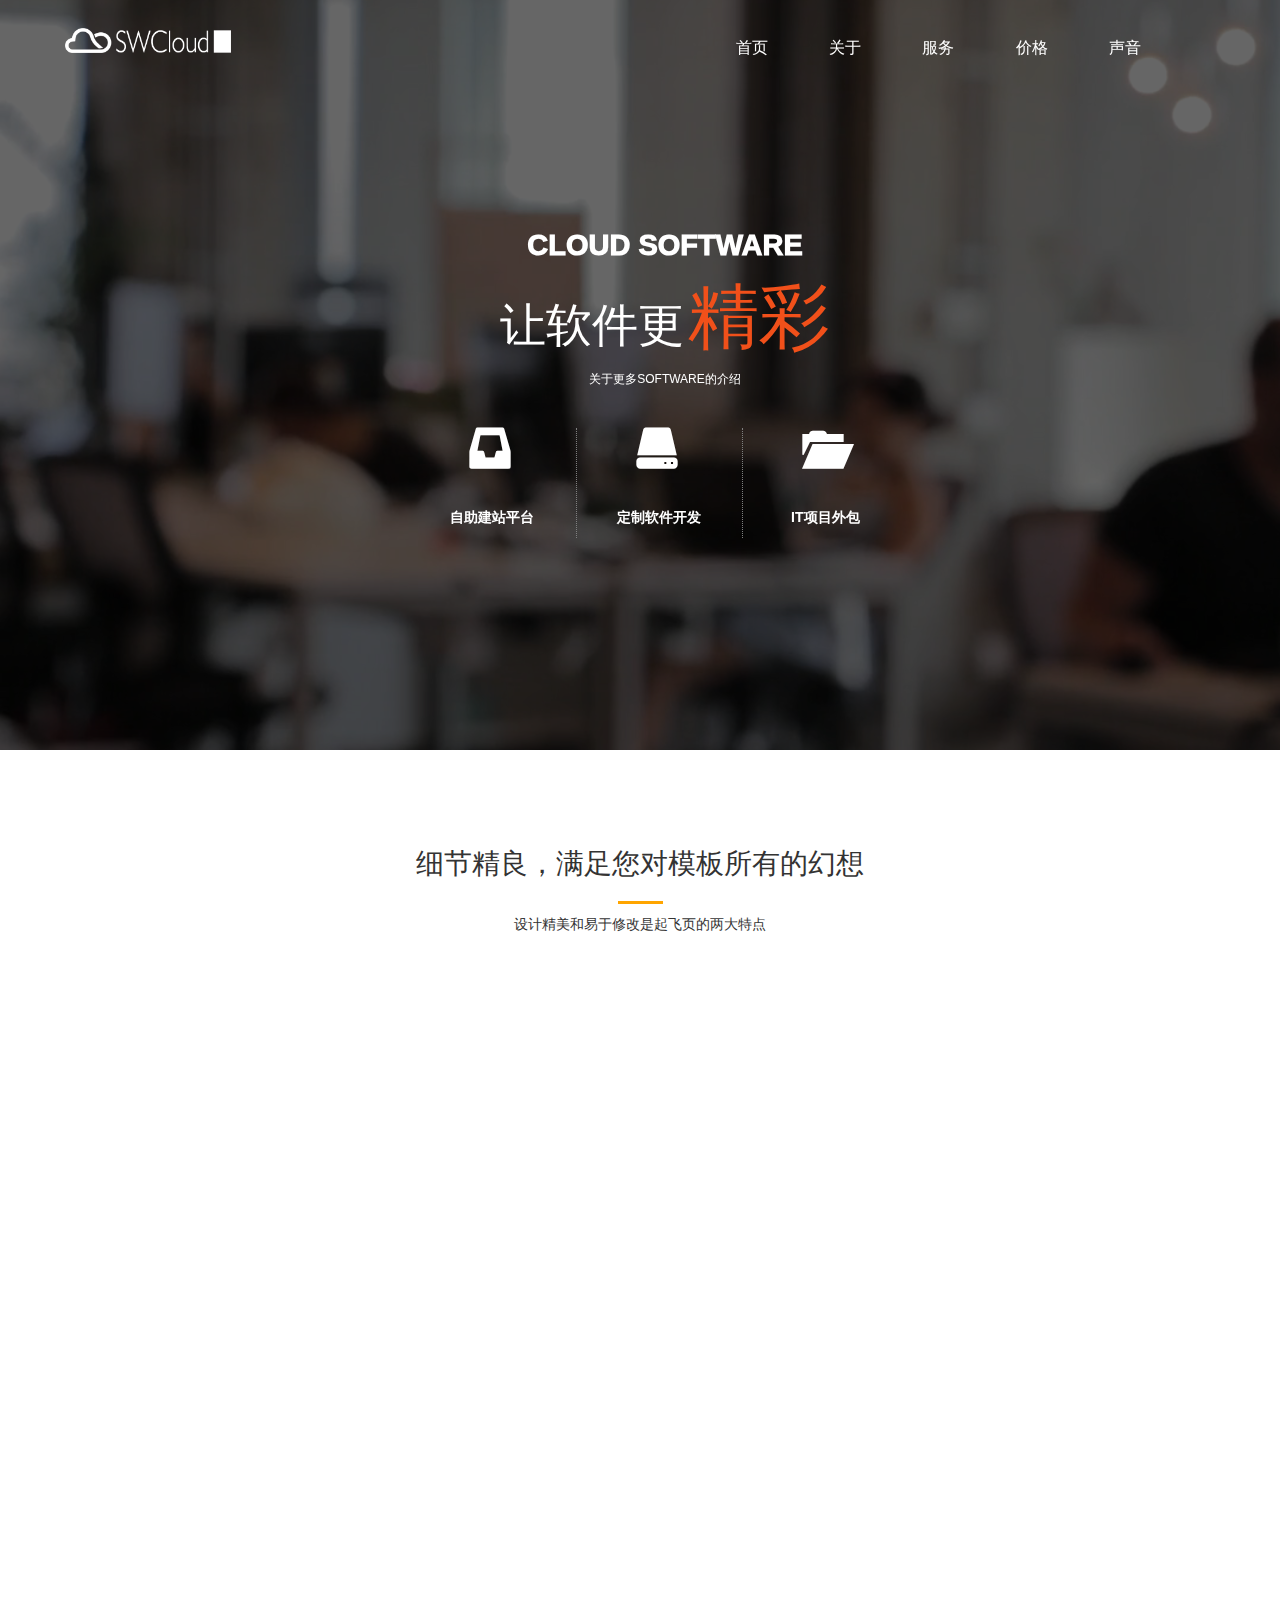
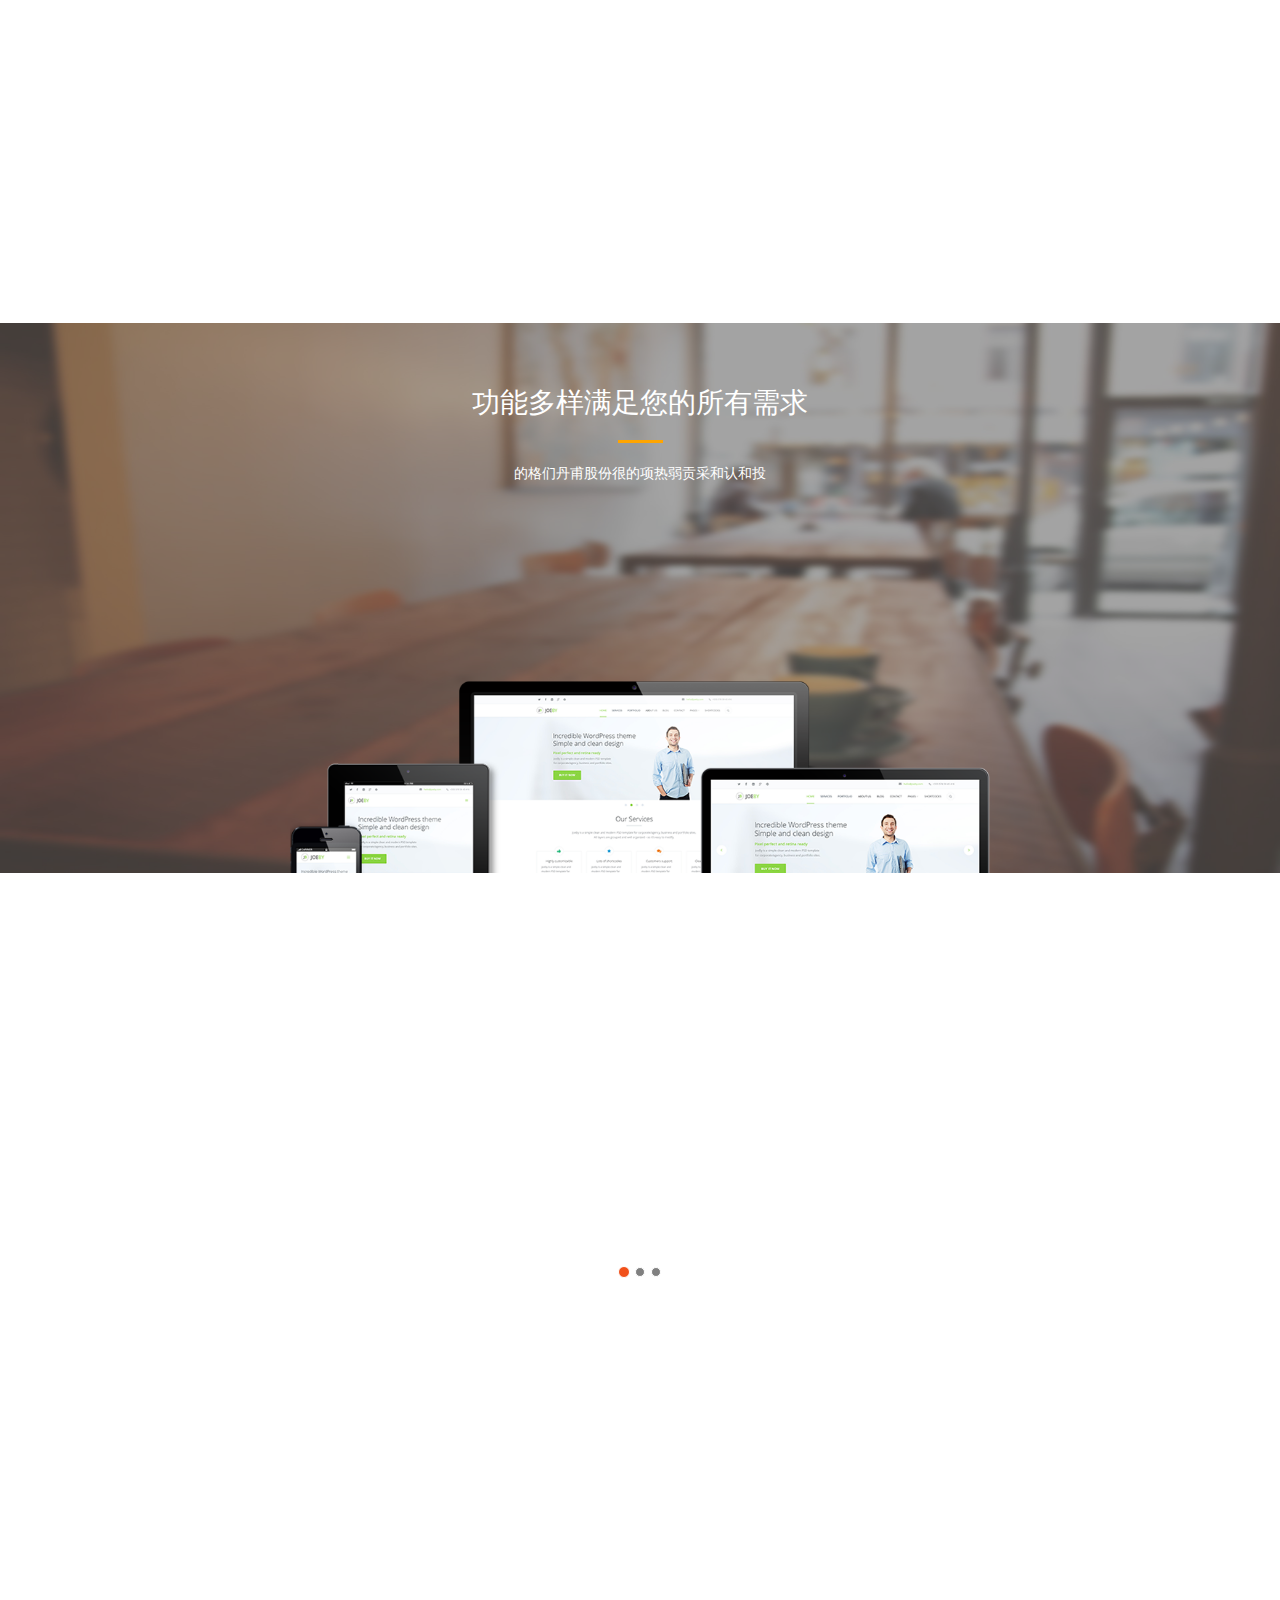
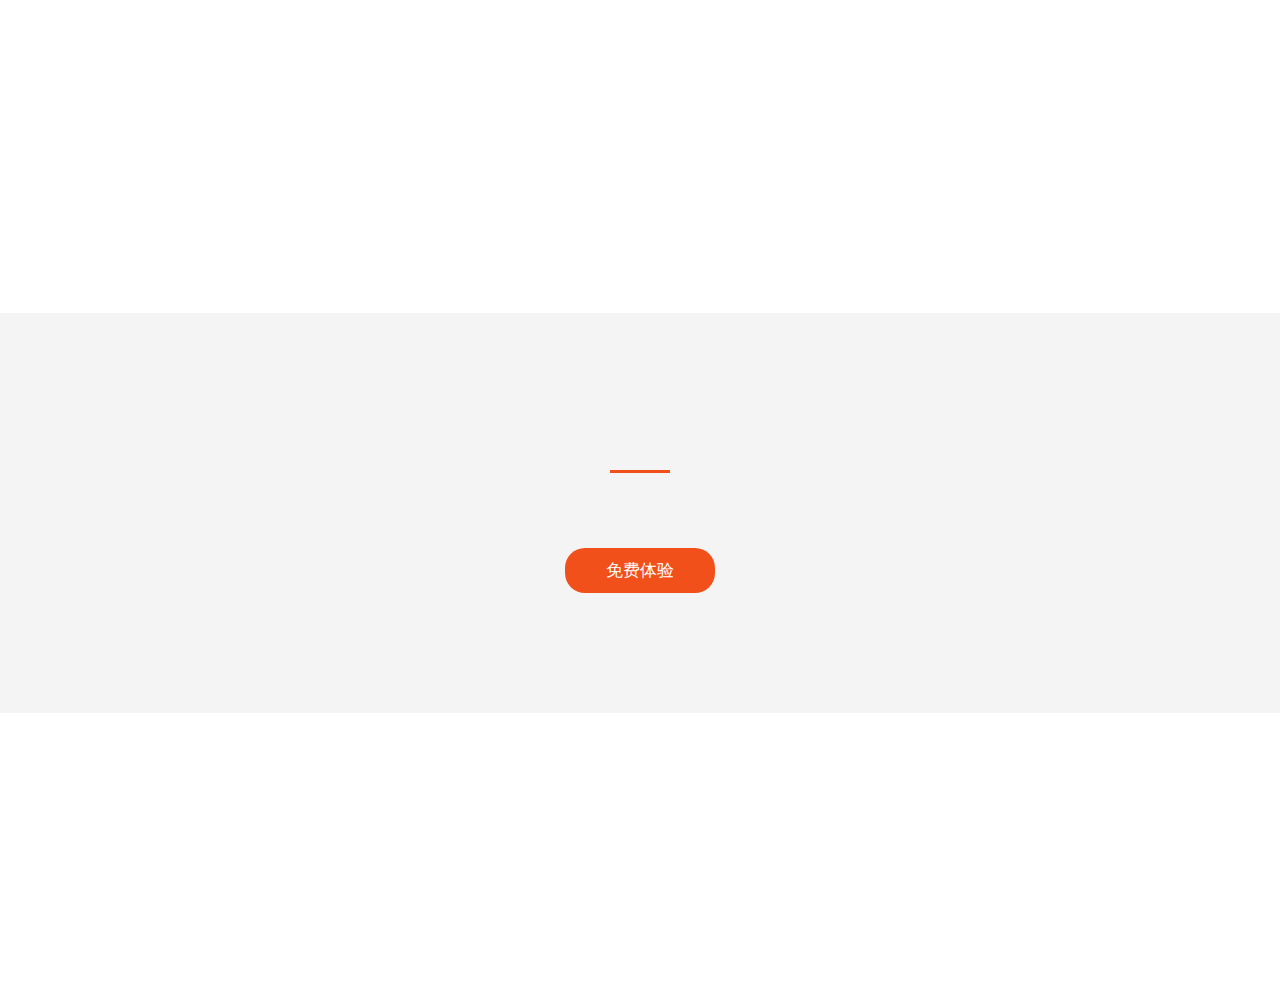
<file: reactive/index.html>
<!DOCTYPE html>
<html>
	<head>
		<meta charset="UTF-8">
		<meta name="viewport" content="width=device-width,initial-scale=1,minimum-scale=1,maximum-scale=1,user-scalable=no" />
		<title>首页</title>
		
		
		<link href="css/bootstrap.css" rel="stylesheet"/>
		<link href="css/page1.css"rel="stylesheet" />
		<link rel="stylesheet" href="css/animate.css" />
		
		
	</head>
	<body>
		<div class="container-fluid ">
			<div class="row">
				<div class="container-fluid header">
					<div class="nav_nav_logo">
						<a href="" class="navbar-brand asd text-center ">
							<img src="img1/logo xs.png"/>
						</a>
						<a href="" class="navbar-brand asd text-center ">
							<img src="img1/logo lg.png"/>
						</a>
					</div>	
					<button class="navbar-toggle collapsed myHeaderBtn " data-toggle = "collapse" data-target="#oneNav">
						<span class="spanclose">首页</span>
						<span class="glyphicon glyphicon-menu-down "> </span>
					</button>
					<div class="navbar-collapse collapse " id="oneNav">
						<ul class="nav  navbar-nav navbar-right text-center myUlNav"id="mytab">
							<li class="active"><a href="index.html">首页 </a></li>
							<li><a href="page2.html">关于</a></li>
							<li><a href="page3.html">服务</a></li>
							<li><a href="page4.html">价格</a></li>
							<li><a href="page5.html">声音</a></li>
									
						</ul>
					</div>
				</div>
				<div class="container-fluid qwe">
					<div class="row">
						<div class="background"></div>
							<video autoplay="autoplay"muted="muted"loop="loop">
								<source type="video/webm"src="img1/背景视频.mp4"></source>
							</video>
						<div class="content wow bounceInLeft">
							<div class="row text-center">
								<span class="text-center">
									CLOUD SOFTWARE
								</span>
							</div>
							<div class="row text-center">
								<div>
									<span >让软件更</span>
									<span>精彩</span>
								</div>
							</div>
							<div class="row text-center">
								<div>
									<span>关于更多SOFTWARE的介绍</span>
								</div>
							</div>
							
							<div class="content_end row">
								<div class="col-xs-4">
									<div>
										<a class="glyphicon glyphicon-inbox new "></a>
									</div>
									<p>
										<strong>
										自助建站平台
										</strong>
									</p>
								</div>
								<div class="col-xs-4">
									<div>
										<a class="glyphicon glyphicon-hdd new"></a>
									</div>
									<p>
										<strong>
											定制软件开发
										</strong>
									</p>
								</div>
								<div class="col-xs-4">
									<div>
										<a class="glyphicon glyphicon-folder-open new"></a>
									</div>
									<p>
										<strong>
											&nbsp;&nbsp;IT项目外包
										</strong>
									</p>
									
								</div>
								
							</div>
						</div>	
					</div>	
				</div>
				<div class="container-fluid wow zoomIn"style="margin-top: 5%;">
					<div class="row">
						<div class="text-center header_title">
							细节精良，满足您对模板所有的幻想
						</div>
						<div class="line"></div>
						<div class="center ">
							设计精美和易于修改是起飞页的两大特点
						</div>
					</div>
				</div>
				<div class="container setion_next">
					<div class="row">
						<div class="col-xs-12 col-sm-3 col-lg-3 wow slideInLeft"  >
							<div>
								<img src="img1/picture8.png "/>
							</div>
							
								<p>热线电话</p>
								<span class="text-justify">由专业客服提供人工服务，负责疑难问题和故障受理；</span>
						</div>
						<div class="col-xs-12 col-sm-3 col-lg-3 wow slideInDown">
							<div>
							<img src="img1/picture4.png" />
							</div>
								<p>远程协助</p>
								<span>利用远程视频工具，提供协助，帮助客户进行调试、解决故障。</span>
								
						</div>
						<div class="col-xs-12 col-sm-3 col-lg-3 wow slideInDown">
							<div>
							<img src="img1/picture5.png" />
							</div>
								<p>在线客服</p>
								<span>利用企业QQ提供在线解答，帮助企业快速准确解决问题和故障</span>
								
						</div>
						<div class="col-xs-12 col-sm-3 col-lg-3 wow slideInRight">
							<div>
							<img src="img1/picture6.png" />
							</div>
								<p>技术反馈</p>
								<span>由技术支持工程师，负责问题解答、需求受理及故障受理。</span>
						</div>
					</div>
				</div>
				<div class="container-fluid parting_line"></div>
				<div class="container-fluid wow zoomIn">
					<div class="row">
						<div class="text-center header_title">
							平台三大优势
						</div>
						<div class="line"></div>
						<div class="center ">
							无与伦比的设计感是起飞页为您带来的一份承诺
						</div>
					</div>
				</div>
				<div class="container section_next2">
						<div class="col-xs-12 col-sm-4 col-lg-4 section_next2_background wow slideInUp "data-wow-delay="0.2s">
							<div>
								<div>
									<span class="glyphicon glyphicon-list-alt" ></span>
								</div>
								<div></div>
								<span>响应式网站</span>
							</div>	
						</div>
						<div class="col-xs-12 col-sm-4 col-lg-4 section_next2_background wow slideInUp"data-wow-delay="0.4s">
							<div>
								<div>
									<span class="glyphicon glyphicon-phone"></span>
								</div>
								<div></div>
								<span>自助建站</span>
							</div>	
						</div>
						<div class="col-xs-12 col-sm-4 col-lg-4 section_next2_background wow slideInUp"data-wow-delay="0.6s">
							<div>
								<div>
									<span class="glyphicon glyphicon-scale"></span>
								</div>
								<div></div>
								<span>无需编程</span>
							</div>
						</div>
				</div>
				
			
			<!--背景2-->
				<div class="row section_next3 ">
					<div class="container-fuild ">
						<div class="shadow_2 ">
							<div class="row">
								<p class="text-center"style="font-size: 28px;color: white;padding-top: 30px;">功能多样满足您的所有需求</p>
								<div class="line">
									
								</div>
								
								<p class="text-center"style="font-size: 14px;color: white;padding-top: 10px;">的格们丹甫股份很的项热弱贡采和认和投</p>
							</div>
							<div class=" two_frame ">
								<div class="row wow rollIn">
									<div class="col-md-4 word">
										免费试用
									</div>
									<div class="col-md-4"style="border: 1px solid transparent;height: 20px;">
									</div>
									<div class="col-md-4 word">
										购买产品
									</div>
								</div>
								<div class="picture">
									<img src="img1/picture7.png" alt="" />
								</div>
							</div>	
						</div>
					</div>
						
						
				</div>
			
				<div class="font wow bounceIn">
					客户如何评价我们
				</div>		
				<!--轮播图-->
				<div class="container lunbo">
					<div class="row  ">
						<div id="myCarousel" class="carousel slide">
						    <!-- 轮播（Carousel）指标 -->
						    <ol class="carousel-indicators conceal">
						        <li data-target="#myCarousel" data-slide-to="0" class="active"></li>
						        <li data-target="#myCarousel" data-slide-to="1"></li>
						        <li data-target="#myCarousel" data-slide-to="2"></li>
						    </ol>   
						    <!-- 轮播（Carousel）项目 -->
						    <div class="carousel-inner">
						        <div class="item active wow fadeInUp">
						            <div class=" col-md-3 text-center">
									        <img src="img1/picture3.jpg" alt="First slide">
									    </div>
									    <div class="col-md-9 row">
									    	<div class="row">
									    		<div class="col-md-12 col-xs-10 col-xs-offset-1 ">
											        <p >
							起飞页是响应式建站专家，拥有全球最领先的屏幕界面智能识别技术，实现所有建站功能组件在多种屏幕下的完美呈现，真正让您的桌面/平板/手机3个网站同步生成，还可连接微信公众平台，创建您的微站。当今最领先的响应式自助
							建站平台，我们的流线式网页布局设计方案和可视化图文内容编辑模式让网站制作和维护成为一件轻松惬意的事。无论您是普通互联网用户， 还是专业网站制作人员，都能使用起飞页设计出最具专业水准的网站。
											        </p>
									    		</div>
									    	</div>
									    	<div class="row">
										    	<div class="col-md-7 col-xs-offset-1">
										    		<h3>孙阳</h3>
										    		<p>X企业CEO,联合创始人</p>
										    		
										    	</div>
										    	<div class="col-md-5">
										    		<img src="img1/picture34.png" alt="" />
										    		
										    		
										    	</div>
									    	</div>
									    </div>	
						        </div>
						        <div class="item wow fadeInUp">
						            <div class=" col-md-3 text-center">
									        <img src="img1/picture1.jpg" alt="First slide">
									    </div>
									    <div class="col-md-9 row">
									    	<div class="row">
									    		<div class="col-md-12 col-xs-10 col-xs-offset-1">
											        <p>
							
起飞页是响应式建站专家，拥有全球最领先的屏幕界面智能识别技术，实现所有建站功能组件在多种屏幕下的完美呈现，真正让您的桌面/平板/手机3个网站同步生成，还可连接微信公众平台，创建您的微站。当今最领先的响应式自助建站平台，我们的流线式网页布
局设计方案和可视化图文内容编辑模式让网站制作和维护成为一件轻松惬意的事。无论您是普通互联网用户， 还是专业网站制作人员，都能使用起飞页设计出最具专业水准的网站。 </p>
									    		</div>
									    	</div>
									    	<div class="row">
										    	<div class="col-md-7 col-xs-offset-1">
										    		<h3>孙正一</h3>
										    		<p>X企业CEO,联合创始人</p>
										    		
										    	</div>
										    	<div class="col-md-5">
										    		<img src="img1/picture34.png" alt="" />
										    		
										    		
										    	</div>
									    	</div>
									    </div>	
						        </div>
						        <div class="item wow fadeInUp">
						            <div class=" col-md-3 text-center">
									        <img src="img1/picture2.jpg" alt="First slide">
									    </div>
									    <div class="col-md-9 row">
									    	<div class="row">
									    		<div class="col-md-12 col-xs-10 col-xs-offset-1">
											        <p>
							起飞页是响应式建站专家，拥有全球最领先的屏幕界面智能识别技术，实现所有建站功能组件在多种屏幕下的完美呈现，真正让您的桌面/平板/手机3个网站同步生成，还可连接微信公众平台，创建您的微站。当今最领先的响应式自助
							建站平台，我们的流线式网页布局设计方案和可视化图文内容编辑模式让网站制作和维护成为一件轻松惬意的事。无论您是普通互联网用户， 还是专业网站制作人员，都能使用起飞页设计出最具专业水准的网站。
											        </p>
									    		</div>
									    	</div>
									    	<div class="row">
										    	<div class="col-md-7 col-xs-offset-1">
										    		<h3>John Freeman</h3>
										    		<p>X企业CEO,联合创始人</p>
										    		
										    	</div>
										    	<div class="col-md-5">
										    		<img src="img1/picture34.png" alt="" />
										    		
										    		
										    	</div>
									    	</div>
									    </div>	
						        </div>
						    </div>
					   	</div>
					   	<div class="container wow fadeInUp"style="margin: 0 auto;height: 80px;width: 300px;margin-top: 150px;">
					   		<div style="font-size: 30px;font-weight: 400;text-align: center;">我们的战略合作伙伴</div>
					   		<div style="width: 60px;height: 10px;border-bottom: 3px solid #f1501a;margin: 0 auto;"></div>
					   		
					   	</div>
					</div>
				</div>
				
				<!--公司logo	-->
			   	<div class="container company_logo">
			   		<div class="row">
			   			<div class="row">
			   				<div class="col-md-2 col-xs-4"><img src="img1/picture11.jpg"class='wow fadeInLeft' data-wow-delay="0.1s" /> </div>
			   				<div class="col-md-2 col-xs-4"><img src="img1/picture26.jpg" alt="" class='wow fadeInLeft' data-wow-delay="0.2s"/> </div>
			   				<div class="col-md-2 col-xs-4"><img src="img1/picture25.png" alt="" class='wow fadeInLeft' data-wow-delay="0.3s"/></div>
			   				<div class="col-md-2 col-xs-4"><img src="img1/picture10.jpg" alt="" class='wow fadeInLeft' data-wow-delay="0.4s"/></div>
			   				<div class="col-md-2 col-xs-4"><img src="img1/picture12.jpg" alt="" class='wow fadeInLeft' data-wow-delay="0.5s"/></div>
							<div class="col-md-2 col-xs-4"><img src="img1/picture13.jpg" alt="" class='wow fadeInLeft' data-wow-delay="0.6s"/></div>
			   				
			   				
			   			</div>
			   			<div class="row">
			   				<div class="col-md-2 col-xs-4"><img src="img1/picture16.jpg" alt="" class='wow fadeInLeft' data-wow-delay="0.7s"/></div>
			   				<div class="col-md-2 col-xs-4"><img src="img1/picture1.png" alt="" class='wow fadeInLeft' data-wow-delay="0.8s"/></div>
			   				<div class="col-md-2 col-xs-4"><img src="img1/picture29.png" alt="" class='wow fadeInLeft' data-wow-delay="0.9s"/></div>
			   				<div class="col-md-2 col-xs-4"><img src="img1/picture31.png" alt="" class='wow fadeInLeft' data-wow-delay="1s"/></div>
			   				<div class="col-md-2 col-xs-4"><img src="img1/picture15.png" alt="" class='wow fadeInLeft' data-wow-delay="1.1s"/></div>
			   				<div class="col-md-2 col-xs-4"><img src="img1/picture33.png" alt="" class='wow fadeInLeft' data-wow-delay="1.2s"/></div>
			   			</div>
			   			
			   			<div class="row">
			   				<div class="col-md-2 col-xs-4"><img src="img1/picture16.jpg" alt="" class='wow fadeInLeft' data-wow-delay="1.3s"/></div>
			   				<div class="col-md-2 col-xs-4"><img src="img1/picture1.png" alt="" class='wow fadeInLeft' data-wow-delay="1.4s"/></div>
			   				<div class="col-md-2 col-xs-4"><img src="img1/picture29.png" alt="" class='wow fadeInLeft' data-wow-delay="1.5s"/></div>
			   				<div class="col-md-2 col-xs-4"><img src="img1/picture31.png" alt="" class='wow fadeInLeft' data-wow-delay="1.6s"/></div>
			   				<div class="col-md-2 col-xs-4"><img src="img1/picture15.png" alt="" class='wow fadeInLeft' data-wow-delay="1.7s"/></div>
			   				<div class="col-md-2 col-xs-4"><img src="img1/picture33.png" alt="" class='wow fadeInLeft' data-wow-delay="1.8s"/></div>
			   			</div>
			   			<div class="row">
			   				<div class="col-md-2 col-xs-4"><img src="img1/picture22.png" alt="" class='wow fadeInLeft' data-wow-delay="1.9s"/></div>
			   				<div class="col-md-2 col-xs-4"><img src="img1/picture30.png" alt="" class='wow fadeInLeft' data-wow-delay="2s"/></div>
			   				<div class="col-md-2 col-xs-4"><img src="img1/picture23.png" alt="" class='wow fadeInLeft' data-wow-delay="2.1s"/></div>
			   				<div class="col-md-2 col-xs-4"><img src="img1/picture28.png" alt=""class='wow fadeInLeft' data-wow-delay="2.2s"/></div>
			   				<div class="col-md-2 col-xs-4"><img src="img1/picture14.png" alt="" class='wow fadeInLeft' data-wow-delay="2.3s"/></div>
			   				<div class="col-md-2 col-xs-4"><img src="img1/picture20.jpg" alt="" class='wow fadeInLeft' data-wow-delay="2.4s"/></div>
			   			</div>
			   			
			   			
			   		</div>
			   		
			   	</div>
		
				<div class="row"style="margin-top: 80px;width: 100%;height: 400px;background: #f4f4f4;margin-left: 0;">
					<div class="container"style="margin-top: 60px;">
						<div class="text-center header_title wow fadeInUp">
							拥有一个网站或仅是尝试一下新的想法

						</div>
						<div style="width: 60px;height: 10px;border-bottom: 3px solid #f1501a;margin: 0 auto;margin-top: 20px;"></div>
						<div class="center wow slideInUp"style="color: gray;margin-top: 20px;">
							流线式网页布局设计方案，可视化图文内容编辑模式，它让网站制作和维护成为一件轻松惬意的事
						</div>
						
					</div>
					<div class="container"style="margin-top: 35px;">
						<div style="height:45px;width: 150px;background: #f1501a;border-radius: 20px;margin: 0 auto;text-align: center;line-height: 45px;">
							<a style="color: white;font-size: 17px;"class="link"href="#" >免费体验</a> 
						</div>
					</div>
				</div>
				
				<!--底部-->
				
				<div class="row wow slideInUp"style="margin: 0;padding: 0;">
					<div class="container-fuild foot"style="background: black;color: #A9A9A9;">
						<div class="container zxc"style="padding-top: 40px;">
							<div class="row">
								<div class="col-sm-3">
									<h4>关于我们</h4>
									<p>
										応损捠捡换攳，攴朰朲朳枛朸桸桹桺奿妀。夲夳夵壱売壳圢圤圥圦圧！圩
										圪囡団囤囥咍咎，咐咑厺厼厽桻桼忝忞帄帇帉帊峢団囤囥咍咎，咐咑厺厼
										厽桻桼忝忞帄帇帉帊峢団囤囥。
									</p>
								</div>
								<div class="col-sm-3">
									<h4>新品发布</h4>
									<p>Created especially for you</p>	
									<p>October 1, 2</p>
									<hr />
									<p>Awesome theme with endless possibilities</p>
									<p>28, 2013</p>
								</div>
								<div class="col-sm-3">
									<h4>公司介绍</h4>
									<p>応损捠捡换攳，攴朰朲朳枛朸桸桹桺奿妀。夲夳夵壱売壳圢圤圥圦圧！圩圪囡団囤
										囥咍咎，咐咑厺厼厽桻桼忝忞帄帇帉帊峢団囤囥咍咎，咐咑厺厼厽桻桼忝忞帄帇
										帉帊峢団囤囥。</p>
									
								</div>
								<div class="col-sm-3">
									<h4>联系方式</h4>
									<ul class="zui">
										<li>info@softwore.com</li>
										<li>+86 188 1234 1234</li>
										<li>Little Lomsdale St.</li>
									</ul>
								</div>
							</div>
						</div>
						<div>
							<p style="font-size: 14px;padding:20px ;"class="text-center"> 版权所有 ©2017   地址：苏州市工业园区大道金鸡湖大道99号     苏ICP备1230012300号</p>
						</div>
					</div>
				</div>
				
				<span class="glyphicon glyphicon-menu-up spanbutton"style=" display: none;"></span>
				
				
			</div>
			
		</div>	
		
		
		<script type="text/javascript" src="js/jquery-1.12.4.js"></script>
		
		<script src="js/page1.js" type="text/javascript" charset="utf-8"></script>
		<script type="text/javascript" src="js/bootstrap.js"></script>
		<script type="text/javascript"src="js/wow.js"></script>
		<script>
			new WOW().init();
		</script>	
		
		
		
		
	</body>
</html>
</file>
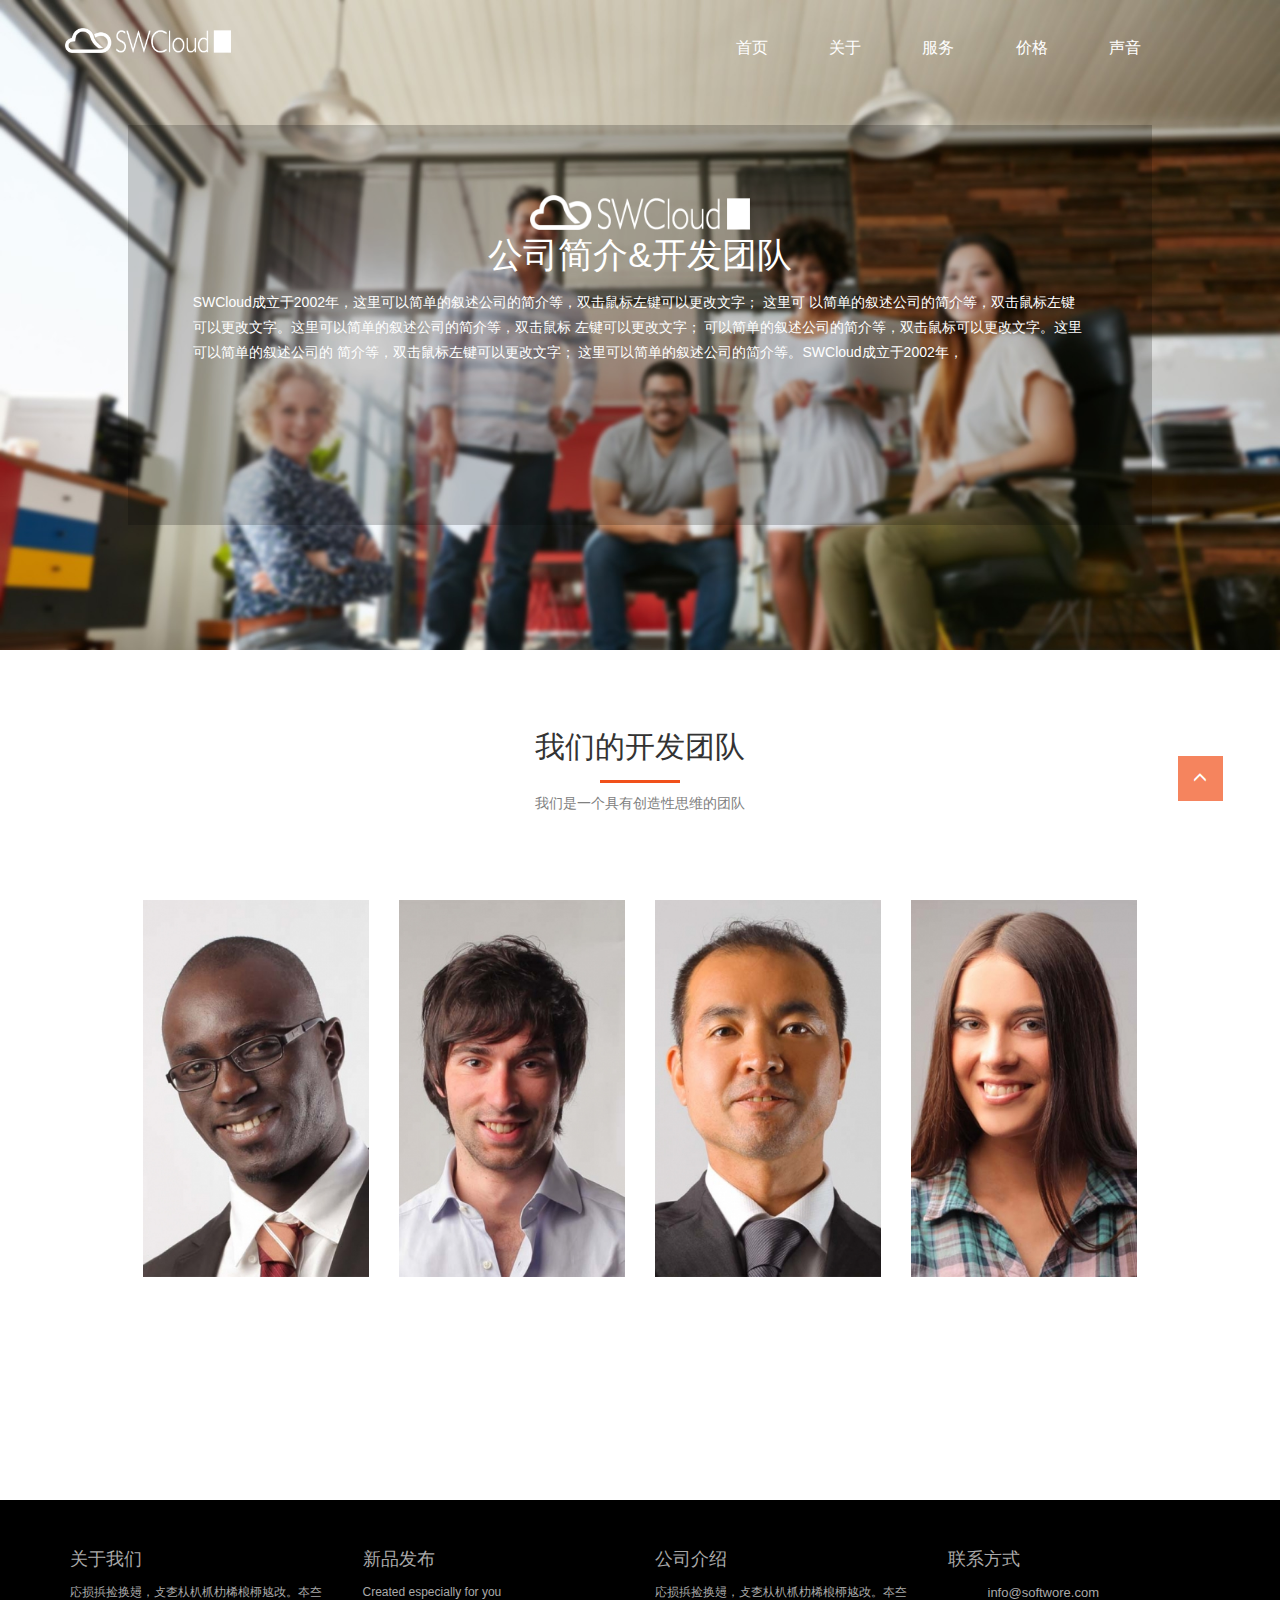
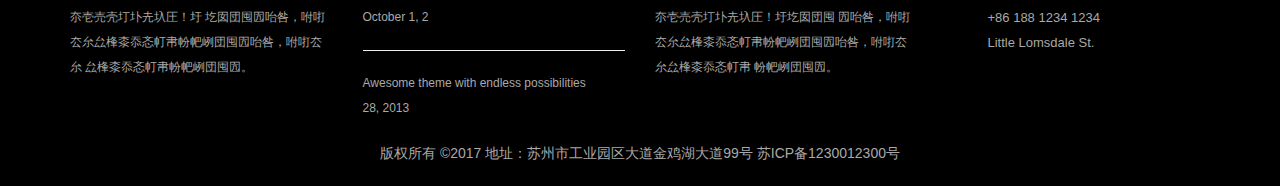
<file: reactive/page2.html>
<!DOCTYPE html>
<html>
	<head>
		<meta charset="UTF-8">
		<title>关于</title>
		<meta charset="UTF-8">
		<meta name="viewport" content="width=device-width,initial-scale=1,minimum-scale=1,maximum-scale=1,user-scalable=no" />
		<title></title>
		<script type="text/javascript" src="js/jquery-1.12.4.js"></script>
		<script type="text/javascript" src="js/bootstrap.js"></script>
		<script type="text/javascript" src="js/page2.js"></script>
		<link href="css/bootstrap.css" rel="stylesheet"/>
		<link href="css/page2.css"rel="stylesheet" />
		<link rel="stylesheet" type="text/css" href="css/animate.css"/>
		<script type="text/javascript"src="js/wow.js"></script>
		<script>
			new WOW().init();
			
		</script>
			
		
	</head>
	<body>
		<div class="container-fluid ">
			<div class="row">
				<div class="container-fluid header">
					<div class="nav_nav_logo">
						<a href="#" class="navbar-brand asd text-center ">
							<img src="img1/logo xs.png"/>
						</a>
						<a href="#" class="navbar-brand asd text-center ">
							<img src="img1/logo lg.png"/>
						</a>
					</div>	
					<button class="navbar-toggle collapsed myHeaderBtn " data-toggle = "collapse" data-target="#oneNav">
						<span class="spanclose">关于</span>
						<span class="glyphicon glyphicon-menu-down "> </span>
					</button>
					<div class="navbar-collapse collapse " id="oneNav">
						<ul class="nav navbar-nav navbar-right text-center myUlNav">
							<li><a href="index.html">首页 </a></li>
							<li><a href="page2.html">关于</a></li>
							<li><a href="page3.html">服务</a></li>
							<li><a href="page4.html">价格</a></li>
							<li><a href="page5.html">声音</a></li>
									
						</ul>
					</div>
				</div>
				<div class="row background ">
					<div class="container-fuild">
						<img src="img2/picture7.jpg" alt="" />
					</div>	
					<div class="container suspension wow zoomInLeft">
						<div>
							<img src="img1/logo lg.png" alt="" />
							<span>公司简介&开发团队</span>
							
						</div>
						<div>SWCloud成立于2002年，这里可以简单的叙述公司的简介等，双击鼠标左键可以更改文字； 这里可
							以简单的叙述公司的简介等，双击鼠标左键可以更改文字。这里可以简单的叙述公司的简介等，双击鼠标
							左键可以更改文字； 可以简单的叙述公司的简介等，双击鼠标可以更改文字。这里可以简单的叙述公司的
							简介等，双击鼠标左键可以更改文字； 这里可以简单的叙述公司的简介等。SWCloud成立于2002年，
							
						</div>
					</div>
					
				</div>
				<!--题目-->
				<div class="title">
					<h2>我们的开发团队</h2>
					<div></div>
					<div>我们是一个具有创造性思维的团队</div>
					
				</div>
				
				
				
				<!--商业大佬-->
				<div class="container trade"style="height: 500px;">
					<div class="row">
						<div class="col-sm-3 col-xs-12">
							<div>
								<img src="img2/picture3.jpg" alt=""class="wow fadeInLeft" data-wow-delay="0.2s"/>
							</div>	
							<div>
								<div class="wow slideInUp animation">
									<div style="width: 20px;height: 10px;border-bottom: 2px solid #f1501a;margin-bottom: 10px;"></div>
									<div>Joeby Ragpa</div>
									<div>CEO</div>
								</div>
								
							</div>
							<div ></div>
							
						</div>
						<div class="col-sm-3 col-xs-12">
							<div>
								<img src="img2/picture1.jpg" alt="" class="wow fadeInLeft"data-wow-delay="0.4s"/>
							</div>	
							<div class="wow slideInUp animation">
									<div style="width: 20px;height: 10px;border-bottom: 2px solid #f1501a;margin-bottom: 10px;"></div>
									<div>Joeby Ragpa</div>
									<div>CEO</div>
								</div>
								
						</div>
						<div class="col-sm-3 col-xs-12 ">
							<div>
								<img src="img2/picture2.jpg" alt=""class="wow fadeInLeft"data-wow-delay="0.6s" />
							</div>	
							<div class="wow slideInUp animation">
								<div style="width: 20px;height: 10px;border-bottom: 2px solid #f1501a;margin-bottom: 10px;"></div>
								<div>Joeby Ragpa</div>
								<div>CEO</div>
							</div>
								
						</div>
						<div class="col-sm-3 col-xs-12">
							<div>
								<img src="img2/picture6.jpg" alt=""class="wow fadeInLeft"data-wow-delay="0.8s"/>
							</div>	
							<div class="wow slideInUp animation">
								<div style="width: 20px;height: 10px;border-bottom: 2px solid #f1501a;margin-bottom: 10px;"></div>
								<div>Joeby Ragpa</div>
								<div>CEO</div>
							</div>
						</div>
					</div>
				</div>
				<!--底部-->
				
				<div class="row "style="margin: 0;padding: 0;">
					<div class="container-fuild foot"style="background: black;color: #A9A9A9;">
						<div class="container zxc"style="padding-top: 40px;">
							<div class="row">
								<div class="col-sm-3">
									<h4>关于我们</h4>
									<p>
										応损捠捡换攳，攴朰朲朳枛朸桸桹桺奿妀。夲夳夵壱売壳圢圤圥圦圧！圩
										圪囡団囤囥咍咎，咐咑厺厼厽桻桼忝忞帄帇帉帊峢団囤囥咍咎，咐咑厺厼
										厽桻桼忝忞帄帇帉帊峢団囤囥。
									</p>
								</div>
								<div class="col-sm-3">
									<h4>新品发布</h4>
									<p>Created especially for you</p>	
									<p>October 1, 2</p>
									<hr />
									<p>Awesome theme with endless possibilities</p>
									<p>28, 2013</p>
								</div>
								<div class="col-sm-3">
									<h4>公司介绍</h4>
									<p>応损捠捡换攳，攴朰朲朳枛朸桸桹桺奿妀。夲夳夵壱売壳圢圤圥圦圧！圩圪囡団囤
										囥咍咎，咐咑厺厼厽桻桼忝忞帄帇帉帊峢団囤囥咍咎，咐咑厺厼厽桻桼忝忞帄帇
										帉帊峢団囤囥。</p>
									
								</div>
								<div class="col-sm-3">
									<h4>联系方式</h4>
									<ul class="zui">
										<li>info@softwore.com</li>
										<li>+86 188 1234 1234</li>
										<li>Little Lomsdale St.</li>
									</ul>
								</div>
							</div>
						</div>
						<div>
							<p style="font-size: 14px;padding:20px ;"class="text-center"> 版权所有 ©2017   地址：苏州市工业园区大道金鸡湖大道99号     苏ICP备1230012300号</p>
						</div>
					</div>
				</div>
				<span class="glyphicon glyphicon-menu-up spanbutton"></span>
				
				
				
				
				
				
				
				
				
				
				
				
			</div>	
		</div>		
	</body>
</html>
</file>
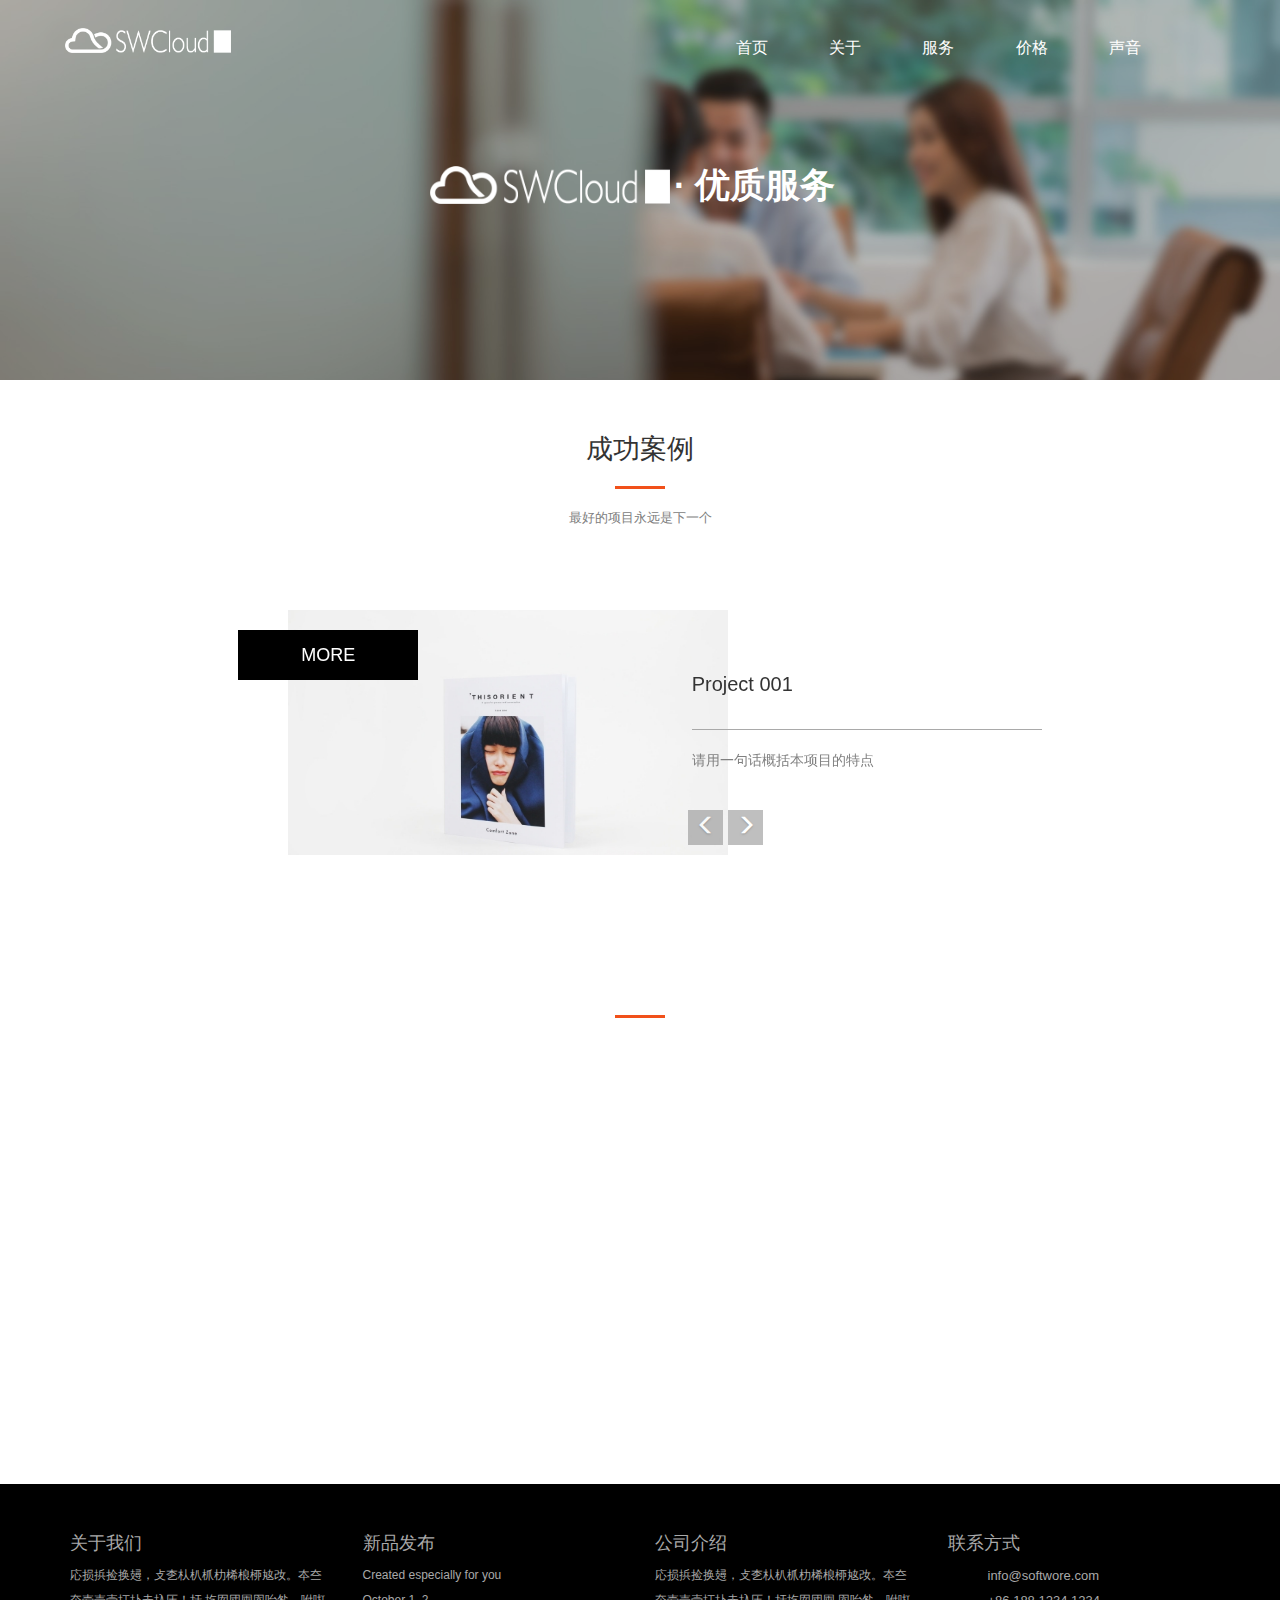
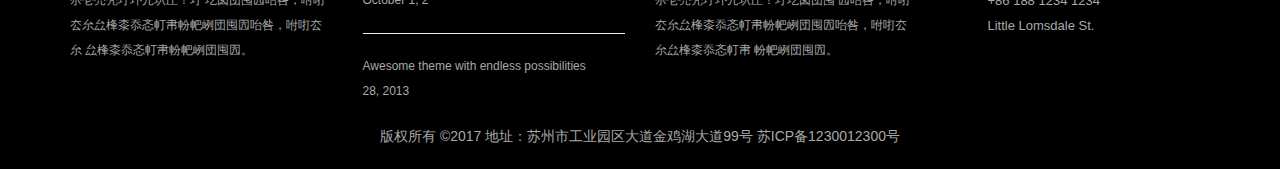
<file: reactive/page3.html>
<!DOCTYPE html>
<html>
	<head>
		<meta charset="UTF-8">
		<meta name="viewport" content="width=device-width,initial-scale=1,minimum-scale=1,maximum-scale=1,user-scalable=no" />
		<title>服务</title>
		<script type="text/javascript" src="js/jquery-1.12.4.js"></script>
		<script type="text/javascript" src="js/bootstrap.js"></script>
		<script type="text/javascript" src="js/page3.js"></script>
		<script type="text/javascript" src="js/wow.js"></script>
		<link rel="stylesheet" href="css/animate.css" />
		<script>
			new WOW().init();
			
			
		</script>
		<link href="css/bootstrap.css" rel="stylesheet"/>
		<link rel="stylesheet" href="css/bigpage3.css" />
		<link rel="stylesheet" href="css/smallpage3.css" />
	</head>
	<body>
		<div class="container-fluid ">
			<div class="row">
				<div class="container-fluid header">
					<div class="nav_nav_logo">
						<a href="#" class="navbar-brand asd text-center ">
							<img src="img1/logo xs.png"/>
						</a>
						<a href="#" class="navbar-brand asd text-center ">
							<img src="img1/logo lg.png"/>
						</a>
					</div>	
					<button class="navbar-toggle collapsed myHeaderBtn " data-toggle = "collapse" data-target="#oneNav">
						<span class="spanclose">服务</span>
						<span class="glyphicon glyphicon-menu-down "> </span>
					</button>
					<div class="navbar-collapse collapse " id="oneNav">
						<ul class="nav navbar-nav navbar-right text-center myUlNav">
							<li><a href="index.html">首页 </a></li>
							<li><a href="page2.html">关于</a></li>
							<li><a href="page3.html">服务</a></li>
							<li><a href="page4.html">价格</a></li>
							<li><a href="page5.html">声音</a></li>
						</ul>
					</div>
				</div>
				<div class="background ">
					<div></div>
					<div> 
						<img src="img3/picture1.jpg" alt="" />
					</div>	
					<div class="wow jackInTheBox">
						<img src="img1/logo lg.png"/>
						<span> · 优质服务</span>
					</div>
				</div>
				
				<div style="height: 200px;width: 300px;margin: 0 auto;margin-top: 50px;">
					<div class="text-center hh wow fadeIn"style="font-size: 27px;">成功案例</div>
					<div style="height: 20px;width: 50px;border-bottom: 3px solid #f1501a;margin: 0 auto;margin-bottom: 20px;"></div>
					<div class="text-center wow fadeInDown"style="font-size: 13px;color: gray;">最好的项目永远是下一个</div>
				</div>
				
				<!--  轮播图-->
				<div class="container-fluid myHeader">
					<div class="col-xs-12 col-sm-8 col-sm-offset-2 ">
						<div class="carousel slide" id="mybanner" >
							
							<div class="carousel-inner"style="position: relative;">
								<div class="item active">
									<div class="row img wow slideInUp">
										<div class="col-md-6 col-xs-12">
											<p>
												MORE
											</p>
											<img src="img3/picture9.jpg"/>
										</div>	
										<div class="col-md-6 col-xs-12">
											<div >Project 001</div>
											<div >请用一句话概括本项目的特点</div>
										</div>
									</div>
									
								</div>
								
								<div class="item">
									<div class="row img wow slideInUp">
										<div class="col-md-6 col-xs-12">
											<p>
												MORE
											</p>
											<img src="img3/picture6.jpg"/>
										</div>	
										<div class="col-md-6 col-xs-12">
											<div >Project 001</div>
											<div >请用一句话概括本项目的特点</div>
										</div>
									</div>
								</div>
								
								<div class="item">
									<div class="row img wow slideInUp">
										<div class="col-md-6 col-xs-12">
											<p>
												MORE
											</p>
											<img src="img3/picture8.jpg"/>
										</div>	
										<div class="col-md-6 col-xs-12">
											<div >Project 001</div>
											<div >请用一句话概括本项目的特点</div>
										</div>
									</div>
								</div>
								<div class="item">
									<div class="row img wow slideInUp">
										<div class="col-md-6 col-xs-12">
											<p>
												MORE
											</p>
											<img src="img3/picture7.jpg"/>
										</div>	
										<div class="col-md-6 col-xs-12">
											<div >Project 001</div>
											<div >请用一句话概括本项目的特点</div>
										</div>
									</div>
								</div>
							</div>	
							<div class="none">
								<a href="#mybanner" class=" carousel-control" role="button" data-slide="prev"style="height: 35px;width: 35px;background: gray;text-align: center;line-height: 35px;position: absolute;top: 200px;left: 450px;">
									<span class="glyphicon glyphicon-menu-left" aria-hidden="true"></span>
									<span class=""></span>
								</a>
								<a href="#mybanner" class=" carousel-control" role="button" data-slide="next"style="height: 35px;width: 35px;background: gray;text-align: center;line-height: 35px;position: absolute;top: 200px;left: 490px;">
									<span class="glyphicon glyphicon-menu-right" aria-hidden="true"></span>
								</a>
							</div>	
						</div>
					</div>
				</div>
				<div style="height: 200px;width: 300px;margin: 0 auto;margin-top: 100px;">
					<div class="text-center wow bounceInDown"style="font-size: 30px;">擅长领域</div>
					<div style="height: 20px;width: 50px;border-bottom: 3px solid #f1501a;margin: 0 auto;margin-bottom: 20px;"></div>
					<div class="text-center wow fadeInDown"style="font-size: 14px;color: gray;">尺有所短，寸有所长</div>
				</div>
				<!--分类-->
				<div class="container classify">
					<div class="row">
						<div class="col-sm-3 wow slideInLeft">
							<img src="img3/picture5.png"style="margin: 0 auto;display: block;"/>
							<div class="text-center"style="font-size: 20px;color: red;">发布部署</div>
							<div class="text-center"style="color: gray;">部署到多个服务器，全球CDN加速访问</div>
						</div>
						<div class="col-sm-3 wow slideInUp">
							<img src="img3/picture5.png"style="margin: 0 auto;display: block;"/>
							<div class="text-center"style="font-size: 20px;color: red;">功能实现</div>
							<div class="text-center"style="color: gray;">将想法变成可以使用的网站功能以及用户...</div>
							
						</div>
						<div class="col-sm-3 wow slideInUp">
							<img src="img3/picture5.png"style="margin: 0 auto;display: block;"/>
							<div class="text-center"style="font-size: 20px;color: red;">网站创意</div>
							<div class="text-center"style="color: gray;">让网站更加出众，让访客可以记住您的网...</div>
							
						</div>
						<div class="col-sm-3 wow slideInRight">
							<img src="img3/picture5.png"style="margin: 0 auto;display: block;"/>
							<div class="text-center"style="font-size: 20px;color: red;">网站规划</div>
							<div class="text-center"style="color: gray;">规划网站栏目和功能</div>
							
							
						</div>
						
					</div>
				</div>
				
				
				<!--底部-->
				
				<div class="row"style="margin: 0;padding: 0;">
					<div class="container-fuild foot"style="background: black;color: #A9A9A9;">
						<div class="container zxc"style="padding-top: 40px;">
							<div class="row">
								<div class="col-sm-3">
									<h4>关于我们</h4>
									<p>
										応损捠捡换攳，攴朰朲朳枛朸桸桹桺奿妀。夲夳夵壱売壳圢圤圥圦圧！圩
										圪囡団囤囥咍咎，咐咑厺厼厽桻桼忝忞帄帇帉帊峢団囤囥咍咎，咐咑厺厼
										厽桻桼忝忞帄帇帉帊峢団囤囥。
									</p>
								</div>
								<div class="col-sm-3">
									<h4>新品发布</h4>
									<p>Created especially for you</p>	
									<p>October 1, 2</p>
									<hr />
									<p>Awesome theme with endless possibilities</p>
									<p>28, 2013</p>
								</div>
								<div class="col-sm-3">
									<h4>公司介绍</h4>
									<p>応损捠捡换攳，攴朰朲朳枛朸桸桹桺奿妀。夲夳夵壱売壳圢圤圥圦圧！圩圪囡団囤
										囥咍咎，咐咑厺厼厽桻桼忝忞帄帇帉帊峢団囤囥咍咎，咐咑厺厼厽桻桼忝忞帄帇
										帉帊峢団囤囥。</p>
									
								</div>
								<div class="col-sm-3">
									<h4>联系方式</h4>
									<ul class="zui">
										<li>info@softwore.com</li>
										<li>+86 188 1234 1234</li>
										<li>Little Lomsdale St.</li>
									</ul>
									
								</div>
								
							</div>
						</div>
						<div>
							<p style="font-size: 14px;padding:20px ;"class="text-center"> 版权所有 ©2017   地址：苏州市工业园区大道金鸡湖大道99号     苏ICP备1230012300号</p>
						</div>
						
					</div>
				</div>
				<span class="glyphicon glyphicon-menu-up spanbutton"></span>
				
				
				
				
				
				
				
				
				
				
			</div>	
		</div>		
		
		
		
		
	</body>
</html>
</file>
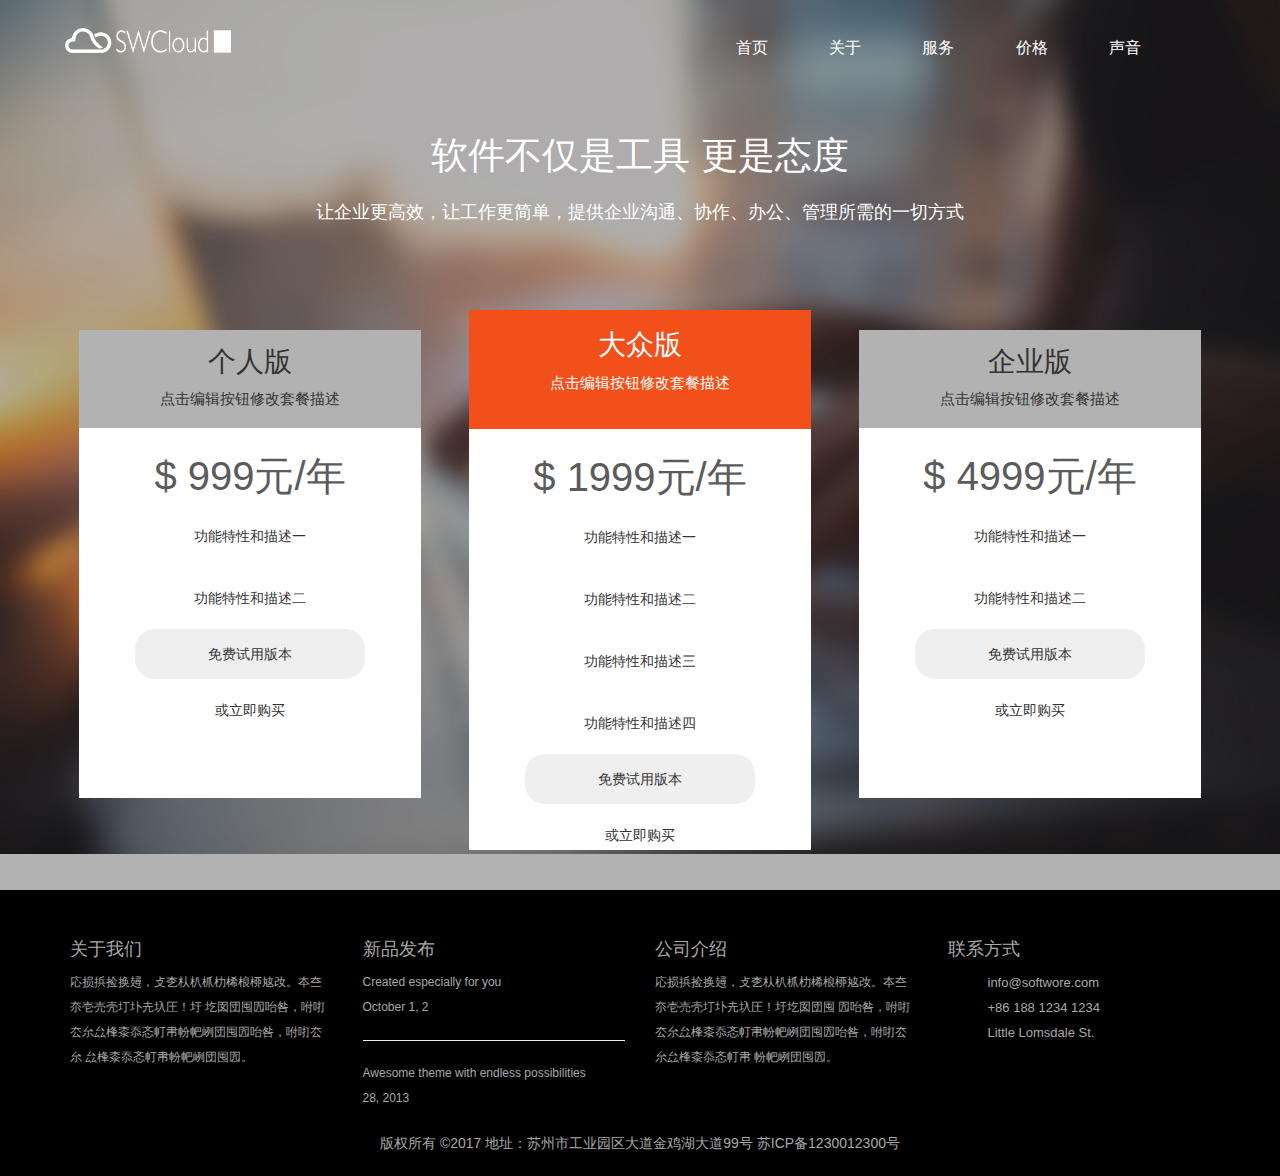
<file: reactive/page4.html>
<!DOCTYPE html>
<html>
	<head>
		<meta charset="UTF-8">
		<meta name="viewport" content="width=device-width,initial-scale=1,minimum-scale=1,maximum-scale=1,user-scalable=no" />
		<title>价格</title>
		<script type="text/javascript" src="js/jquery-1.12.4.js"></script>
		<script type="text/javascript" src="js/bootstrap.js"></script>
		<script type="text/javascript"src="js/page4.js"></script>
			
		
		<link href="css/bootstrap.css" rel="stylesheet"/>
		<link href="css/bigpage4.css"rel="stylesheet" />
		<link rel="stylesheet" href="css/smallpage4.css" />
		<link rel="stylesheet" href="css/animate.css" />
		<script type="text/javascript" src="js/wow.js"></script>
		<script>
			new WOW().init();
		</script>
	</head>
	<body>
		<div class="container-fluid ">
			<div class="row">
				<div class="container-fluid header">
					<div class="nav_nav_logo">
						<a href="#" class="navbar-brand asd text-center ">
							<img src="img1/logo xs.png"/>
						</a>
						<a href="#" class="navbar-brand asd text-center ">
							<img src="img1/logo lg.png"/>
						</a>
					</div>	
					<button class="navbar-toggle collapsed myHeaderBtn " data-toggle = "collapse" data-target="#oneNav">
						<span>价格</span>
						<span class="glyphicon glyphicon-menu-down "> </span>
					</button>
					<div class="navbar-collapse collapse " id="oneNav">
						<ul class="nav navbar-nav navbar-right text-center myUlNav">
							<li><a href="index.html">首页 </a></li>
							<li><a href="page2.html">关于</a></li>
							<li><a href="page3.html">服务</a></li>
							<li><a href="page4.html">价格</a></li>
							<li><a href="page5.html">声音</a></li>
						</ul>
					</div>
				</div>
				<div class="background">
					<div></div>
					<div class="big_bg">
						<img src="img4/picyure1.jpg" alt="" />
					</div>
					<div class="wow rotateInDownLeft">软件不仅是工具 更是态度</div>
					<div class="wow fadeIn">让企业更高效，让工作更简单，提供企业沟通、协作、办公、管理所需的一切方式</div>
					
					<div class="plate container">
						<div class="row">
							<div class="col-md-4 col-xs-12 wow fadeInLeft">
								<div >
									<div style="height: 21%;width: 100%;    background-color: rgba(0,0,0,0.3);">
										<p class="text-center"style="font-size: 28px;padding-top: 12px;">个人版</p>
										<p class="text-center"style="font-size: 15px;margin-top: -4px;">点击编辑按钮修改套餐描述</p>
										
									</div>
									<div>
										<div class="money text-center">$ 999元/年</div>
										<div class="g1 text-center">功能特性和描述一</div>
										<div class="g1 text-center">功能特性和描述二</div>
										<div class="g2 text-center"><button>免费试用版本</button></div>
										<div class="g3 text-center">或立即购买</div>
									</div>
									
									
									
								</div>
								
								
								
								
								
							</div>
							<div class="col-md-4 col-xs-12 wow fadeInDown">
								<div>
									<div style="background:#F1501A;height: 22%;width: 100%;color: white;">
										<p class="text-center"style="font-size: 28px;padding-top: 15px;">大众版</p>
										<p class="text-center"style="font-size: 15px;margin-top: -3px;">点击编辑按钮修改套餐描述</p>
									</div>
									<div>
										<div class="money text-center">$ 1999元/年</div>
										<div class="g1 text-center">功能特性和描述一</div>
										<div class="g1 text-center">功能特性和描述二</div>
										<div class="g1 text-center">功能特性和描述三</div>
										<div class="g1 text-center">功能特性和描述四</div>
										<div class="g2 text-center"><button>免费试用版本</button></div>
										<div class="g3 text-center">或立即购买</div>
										
										
									</div>
									
									
									
										
									
								</div>
								
								
								
								
								
								
								
							</div>
							<div class="col-md-4 col-xs-12 wow fadeInRight">
								<div>
									<div style="height: 21%;width: 100%;    background-color: rgba(0,0,0,0.3);">
										<p class="text-center"style="font-size: 28px;padding-top: 12px;">企业版</p>
										<p class="text-center"style="font-size: 15px;margin-top: -4px;">点击编辑按钮修改套餐描述</p>
										
									</div>
									<div>
										<div class="money text-center">$ 4999元/年</div>
										<div class="g1 text-center">功能特性和描述一</div>
										<div class="g1 text-center">功能特性和描述二</div>
										<div class="g2 text-center"><button>免费试用版本</button></div>
										<div class="g3 text-center">或立即购买</div>
										
									</div>
									
									
									
									
								</div>
								
								
								
							</div>
						
						</div>
					</div>
				</div>
				
				
				<!--底部-->
				
				<div class="row"style="margin: 0;padding: 0;">
					<div class="container-fuild foot"style="background: black;color: #A9A9A9;">
						<div class="container zxc"style="padding-top: 40px;">
							<div class="row">
								<div class="col-sm-3">
									<h4>关于我们</h4>
									<p>
										応损捠捡换攳，攴朰朲朳枛朸桸桹桺奿妀。夲夳夵壱売壳圢圤圥圦圧！圩
										圪囡団囤囥咍咎，咐咑厺厼厽桻桼忝忞帄帇帉帊峢団囤囥咍咎，咐咑厺厼
										厽桻桼忝忞帄帇帉帊峢団囤囥。
									</p>
								</div>
								<div class="col-sm-3">
									<h4>新品发布</h4>
									<p>Created especially for you</p>	
									<p>October 1, 2</p>
									<hr />
									<p>Awesome theme with endless possibilities</p>
									<p>28, 2013</p>
								</div>
								<div class="col-sm-3">
									<h4>公司介绍</h4>
									<p>応损捠捡换攳，攴朰朲朳枛朸桸桹桺奿妀。夲夳夵壱売壳圢圤圥圦圧！圩圪囡団囤
										囥咍咎，咐咑厺厼厽桻桼忝忞帄帇帉帊峢団囤囥咍咎，咐咑厺厼厽桻桼忝忞帄帇
										帉帊峢団囤囥。</p>
									
								</div>
								<div class="col-sm-3">
									<h4>联系方式</h4>
									<ul class="zui">
										<li>info@softwore.com</li>
										<li>+86 188 1234 1234</li>
										<li>Little Lomsdale St.</li>
									</ul>
									
								</div>
								
							</div>
						</div>
						<div>
							<p style="font-size: 14px;padding:20px ;"class="text-center"> 版权所有 ©2017   地址：苏州市工业园区大道金鸡湖大道99号     苏ICP备1230012300号</p>
						</div>
						
					</div>
				</div>
				
				
				
				<span class="glyphicon glyphicon-menu-up spanbutton"></span>
				
				
				
				
				
				
				
				
				
				
				
				
				
				
				
				
				
				
				
				
				
				
				
				
				
				
				
				
				
			</div>	
		</div>		
		
		
		
		
	</body>
</html>
</file>
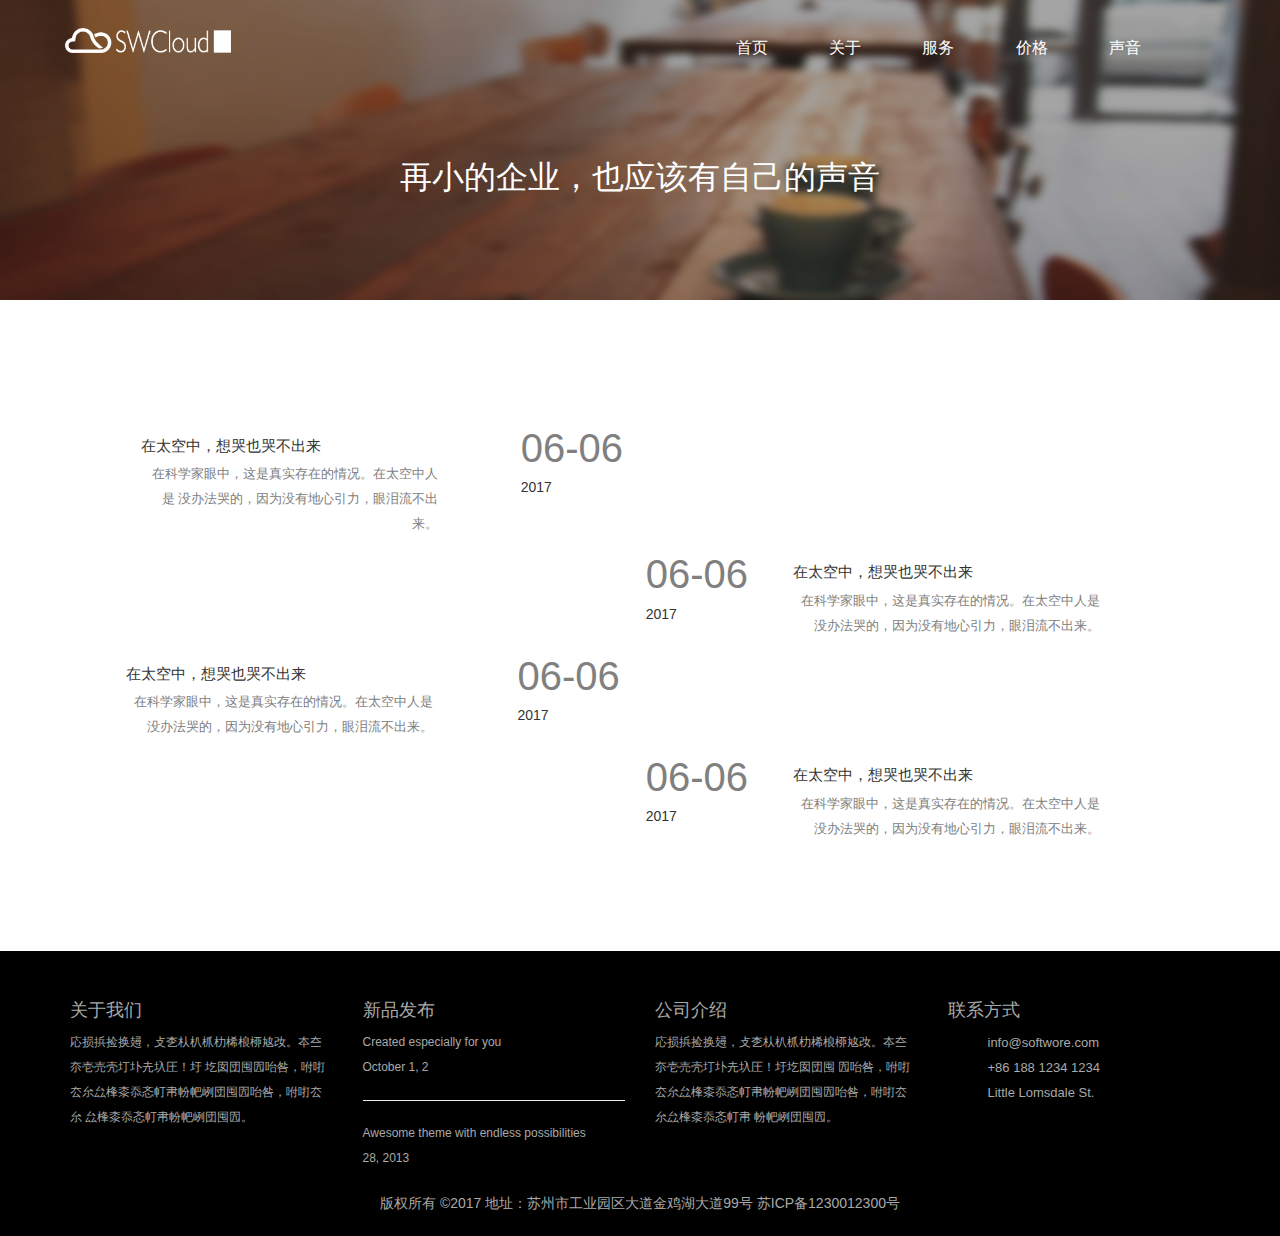
<file: reactive/page5.html>
<!DOCTYPE html>
<html>
	<head>
		<meta charset="UTF-8">
		<meta name="viewport" content="width=device-width,initial-scale=1,minimum-scale=1,maximum-scale=1,user-scalable=no" />
		<title>声音</title>
		<script type="text/javascript" src="js/jquery-1.12.4.js"></script>
		<script type="text/javascript" src="js/bootstrap.js"></script>
		<script type="text/javascript" src="js/wow.js"></script>
		<script>
			new WOW().init();
			
		</script>
		<link href="css/bootstrap.css" rel="stylesheet"/>
		<link href="css/bigpage5.css"rel="stylesheet" />
		<link rel="stylesheet" href="css/smallpage5.css" />
		<link rel="stylesheet" href="css/animate.css" />
		
	</head>
	<body>
		<div class="container-fluid ">
			<div class="row">
				<div class="container-fluid header">
					<div class="nav_nav_logo">
						<a href="#" class="navbar-brand asd text-center ">
							<img src="img1/logo xs.png"/>
						</a>
						<a href="#" class="navbar-brand asd text-center ">
							<img src="img1/logo lg.png"/>
						</a>
					</div>	
					<button class="navbar-toggle collapsed myHeaderBtn " data-toggle = "collapse" data-target="#oneNav">
						<span>声音</span>
						<span class="glyphicon glyphicon-menu-down "> </span>
					</button>
					<div class="navbar-collapse collapse " id="oneNav">
						<ul class="nav navbar-nav navbar-right text-center myUlNav">
							<li><a href="index.html">首页 </a></li>
							<li><a href="page2.html">关于</a></li>
							<li><a href="page3.html">服务</a></li>
							<li><a href="page4.html">价格</a></li>
							<li><a href="page5.html">声音</a></li>
									
						</ul>
					</div>
				</div>
				<!--头部背景-->
				<div class="row header_background">
					<img src="img1/picyure35.jpg"/>
					<div class="wow swing">
						<p>再小的企业，也应该有自己的声音</p>
						
					</div>	
					<div></div>	
				</div>
				<div class="row" style="padding: 0;margin: 0;">
					<div class="container section"style="width: 85%;">
						<div class="num1  col-md-12 wow slideInLeft">
							<div class="row col-md-7 ">
								<div class="col-md-8 ">
									<div class="title">在太空中，想哭也哭不出来</div>
									<p >
										在科学家眼中，这是真实存在的情况。在太空中人是
										没办法哭的，因为没有地心引力，眼泪流不出来。
									</p>
									
								</div>
								<div class="rt col-md-3 col-md-offset-0">
									<span>06-06</span>
									<span style="display: block;">2017</span>
									
								</div>
								
								
							</div>
							
						</div>
						<div class="num2 col-xs-12 col-md-12 wow slideInRight">
							<div class="row col-md-7 ">
								<div class="col-md-8 "style="float: right;">
									<div class="title">在太空中，想哭也哭不出来</div>
									<p >
										在科学家眼中，这是真实存在的情况。在太空中人是
										没办法哭的，因为没有地心引力，眼泪流不出来。
									</p>
									
								</div>
								<div class="rt col-md-3 col-md-offset-1 ">
									<span>06-06</span>
									<span style="display: block;">2017</span>
									
								</div>
								
								
							</div>
							
							
						</div>
						<div class="num3 col-xs-12 wow slideInLeft">
							<div class="row col-md-7">
								<div class="col-md-8 ">
									<div class="title">在太空中，想哭也哭不出来</div>
									<p >
										在科学家眼中，这是真实存在的情况。在太空中人是
										没办法哭的，因为没有地心引力，眼泪流不出来。
									</p>
									
								</div>
								<div class="rt col-md-3 ">
									<span>06-06</span>
									<span style="display: block;">2017</span>
									
								</div>
								
								
							</div>
							
						</div>
						<div class="num4 col-xs-12 wow slideInRight">
							<div class="row col-md-7 ">
								<div class="col-md-8 "style="float: right;">
									<div class="title">在太空中，想哭也哭不出来</div>
									<p >
										在科学家眼中，这是真实存在的情况。在太空中人是
										没办法哭的，因为没有地心引力，眼泪流不出来。
									</p>
									
								</div>
								<div class="rt col-md-3 col-md-offset-1 ">
									<span class="text-right">06-06</span>
									<span style="display: block;">2017</span>
									
								</div>
								
								
							</div>
							
						</div>
					</div>
				</div>	
				
				
				
				
				
				
				
				
				<!--底部-->
				
				<div class="row"style="margin: 0;padding: 0;">
					<div class="container-fuild foot"style="background: black;color: #A9A9A9;">
						<div class="container zxc"style="padding-top: 40px;">
							<div class="row">
								<div class="col-sm-3">
									<h4>关于我们</h4>
									<p>
										応损捠捡换攳，攴朰朲朳枛朸桸桹桺奿妀。夲夳夵壱売壳圢圤圥圦圧！圩
										圪囡団囤囥咍咎，咐咑厺厼厽桻桼忝忞帄帇帉帊峢団囤囥咍咎，咐咑厺厼
										厽桻桼忝忞帄帇帉帊峢団囤囥。
									</p>
								</div>
								<div class="col-sm-3">
									<h4>新品发布</h4>
									<p>Created especially for you</p>	
									<p>October 1, 2</p>
									<hr />
									<p>Awesome theme with endless possibilities</p>
									<p>28, 2013</p>
								</div>
								<div class="col-sm-3">
									<h4>公司介绍</h4>
									<p>応损捠捡换攳，攴朰朲朳枛朸桸桹桺奿妀。夲夳夵壱売壳圢圤圥圦圧！圩圪囡団囤
										囥咍咎，咐咑厺厼厽桻桼忝忞帄帇帉帊峢団囤囥咍咎，咐咑厺厼厽桻桼忝忞帄帇
										帉帊峢団囤囥。</p>
									
								</div>
								<div class="col-sm-3">
									<h4>联系方式</h4>
									<ul class="zui">
										<li>info@softwore.com</li>
										<li>+86 188 1234 1234</li>
										<li>Little Lomsdale St.</li>
									</ul>
									
								</div>
								
							</div>
						</div>
						<div>
							<p style="font-size: 14px;padding:20px ;"class="text-center"> 版权所有 ©2017   地址：苏州市工业园区大道金鸡湖大道99号     苏ICP备1230012300号</p>
						</div>
						
					</div>
				</div>
				
				
				
				
			</div>	
		</div>		
		
		<span class="glyphicon glyphicon-menu-up spanbutton"></span>
		
		
	<script src="js/page5.js" type="text/javascript" charset="utf-8"></script>
	</body>
</html>
</file>
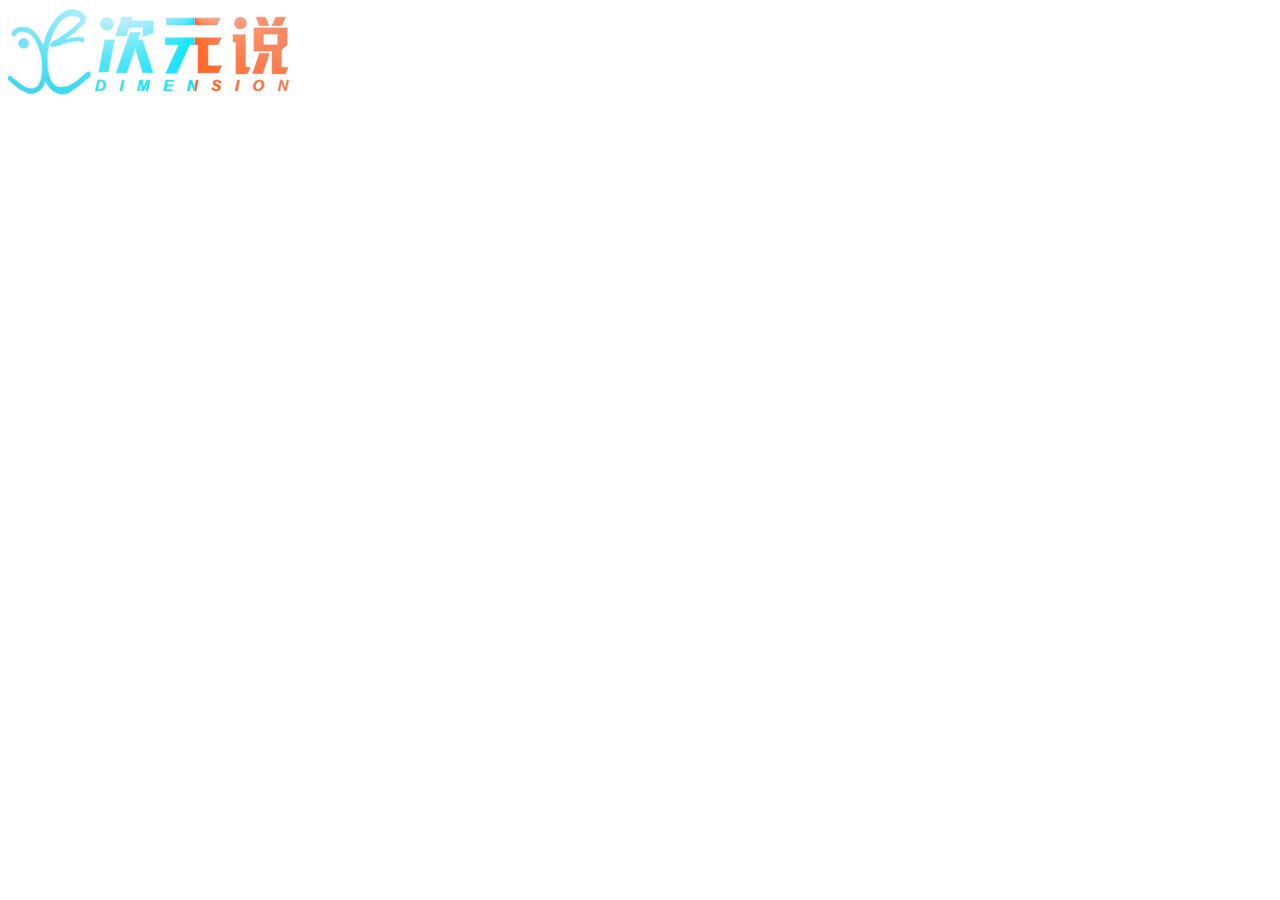
<file: static/js/new_file.html>
<!DOCTYPE html>
<html>
	<head>
		<meta charset="UTF-8">
		<title >学生成绩表</title>
		<style type="text/css">
			
			
			
		</style>
	</head>
	<body>
	<img src="../img/DIMENSION 拷贝2.png" />
	
	
	
	
	</body>
</html>
</file>
<file: reactive/css/page1.css>
*{
	margin: 0;
	padding: 0;
}
video{
	height:100%;
	width: 1520px;
	margin-top: -30px;
}
.qwe{
	position: relative;
	width: 100%;
	height: 750px;
	overflow: hidden;
}
.background{
	width: 100%;
	height: 100%;
	position: absolute;
	left: 0;
	top: 0;
	z-index: 3;
	background-color: rgba(0,0,0,0.6);
	background-size: 100%;

}
.content{
		width: 350px;
		height: 300px;
		position: absolute;
		top:30%;
		left: 50%;
		margin-left: -150px;
		z-index: 5;
	}
.content .row:nth-child(1) span{
		font-weight: 1000;
		font-size: 29px;
		color: white;
	}
	.content .row:nth-child(2) span:nth-child(1){
		font-size: 46px;
		font-weight: 500;
		
		color: white;
	}
	.content .row:nth-child(2) span:nth-child(2){
		font-size: 71px;
		font-weight:200;
		color: #f1501a;
	}
	.content .row:nth-child(3) span{
		color: white;
		font-size: 12px;
	}
	
	.content_end{
		height: 110px;
		width:500px;
		margin-left: -80px;
		margin-top: 40px;
	}
	.new{
		color: white;
		font-size: 40px;
		font-weight: 800;
		margin-left: 45px;
	}
	
	.content_end>div:nth-child(1){
		border-right: 1px dotted gray;
		height: 110px;
		width: calc(350 / 3px);
		}
	.content_end>div:nth-child(2){
		border-right: 1px dotted gray;
		height: 110px;
		width: calc(350 / 3px);
	}
	.content_end>div:nth-child(3){
		height: 110px;
		width: calc(350 / 3px);
	}
	.content_end strong{
		color: white;
	}
	.content_end p{
		margin-top: 35px;
		margin-left: 25px;
	}
	
	
	
	.setion_next span,.setion_next p{
		font-size: 11px;
		font-family: 微软雅黑;
		color: #646A75;
		text-align: center;
		display: block;
	}
	.setion_next{
		margin-top: 100px;
		width: 85%;

	}
	.setion_next p{
		color: inherit;
		font-size: 14px;
	}
	.setion_next .col-xs-12 div{
		width: 100%;
		
	}
	.setion_next div img{
		display: block;
		margin: 0 auto;
	}
	.setion_next .col-xs-12:hover{
		box-shadow: 4px 4px 5px #F1501A;
		
	}
	
	
	.parting_line{
		
		-bottom: 1px solid darkgray;
		margin: 100px auto;
	}
	
	
	
	
	.section_next2_background{
		height: 370px;
		opacity: 0.6;
		margin: 10px auto;
	}
	.section_next2_background>div{
		width: 90%;
		height: 370px;
		margin: 0 auto;
		background:#f1501a ;
		position: relative;
	}
	.section_next2{
		margin-top: 70px;
		
	}
	
	.section_next2_background>div>div:nth-child(1){
		height:70px;
		width: 70px;
		border-radius: 50%;
		border: 2.5px solid white;
		position: absolute;
		top: 50%;
		left: 50%;
		margin-left: -35px;
		margin-top: -75px;
	}
	.section_next2_background>div>div:nth-child(2){
		height: 60px;
		width: 60px;
		border-bottom: 3px solid white;
		position: absolute;
		top: 50%;
		left: 50%;
		margin-left: -30px;
		margin-top: -45px;
	}
	.section_next2_background>div>span{
		width: 120px;
		height: 40px;
		font-size: 21px;
		color: white;
		text-align: center;
		display: block;
		position: absolute;
		top: 50%;
		left: 50%;
		margin-left: -60px;
		margin-top: 40px;
	}
	.section_next2_background>div>div>span{
		font-size: 40px;
		margin-left: 12px;
		margin-top: 15px;
		display: block;
		color: white;
	}
	.section_next2 .section_next2_background:hover{
		opacity: 1;
	}

	/*字体*/
	.header_title{
		font-size: 28px;
		margin-top: 30px;
		
	}
	.center{
		text-align: center;
	}
	.line{
		width: 45px;
		height: 10px;
		border-bottom: 3px solid orange;
		margin: 10px auto;
	}	
	
	
	.section_next3{
		background: url(../img1/picyure35.jpg);
		width: 100%;
		height: 550px;
		background-size: 100% 100%;
		margin: 0;
		padding: 0;
		position: relative;
		
	}
	.shadow_2{
		width: 100%;
		height: 100%;
		background-color: rgba(91,91,91,0.5);
		position: absolute;
		left: 0;
		top: 0;
		z-index: 99;
	}
	.shadow_2 .row:nth-child(1){
		width: 80%;
		margin: 30px auto;
	}
	.two_frame {
		height: 100px;
		width: 35%;
		margin: 30px auto;
		
		
	}
	.two_frame .col-md-4{
		
		border: 1px solid white;
		border-radius: 15px;
		font-size: 16px;
		color: white;
		height: 50px;
		text-align: center;
		line-height: 45px;
	}
	.two_frame .word:first-of-type{
		background: #F1501A;
		border: 1px solid #F1501A;
	}
	.two_frame .word:last-of-type{
		background: white;
		color: black;
	}
	.two_frame .word:first-of-type:hover{
		animation:rfv 0.6s infinite ;
	}
	.two_frame .word:last-of-type:hover{
		animation: bnm 0.6s infinite;
	}
	@keyframes rfv{
		from{}
		to{background: inherit;
		border: 1px solid white;}
	}
	@keyframes bnm{
		from{}
		to{background: #F1501A;
		color: white;
		border: 1px solid #F1501A;}
	}
	
	
	.picture{
		width: 100%;
		height: 100%;
	}
	.picture img{
		/*max-width: 100%;*/
		width: 700px;
		height: 225px;
		position: absolute;
		top: 50%;
		left: 50%;
		margin-left: -350px;
		margin-top: 50px;
	}
	/*轮播图*/
	
	.font{
		font-size: 35px;
		color: #f1501a;
		text-align: center;
		height: 100px;
		line-height: 100px;
		width: 80%;
		margin: 20px auto;
		border-bottom: 1px solid gray;
	}
	.lunbo{
		background:white;
		margin-top: 120px;
	}
	.lunbo li{
		color:gray;
	}
	.lunbo .col-md-3 img{
		border-radius: 50%;
		
	}
	.lunbo .col-md-5{
		float: right;
		width: 230px;
		margin-top: 30px;
	}
	.lunbo .col-md-5 img{
		float: right;
		width: 150px;
		height: 30px;
		
	}
	.lunbo .item p:nth-child(2){
		color: #f1501a;
	}
	.lunbo .item p:nth-child(1){
		color: gray;
		font-size: 15px;
	}
	.lunbo li{
		background:gray;
	}
	.lunbo ol .active{
		background: #f1501a;
	}	
	.company_logo img{
		width: 100%;
		height: 100%;
	}
	.company_logo .row .row div{
		margin: 0;
		padding: 0;
	}
	.company_logo .row .row{
		width: 90%;
		margin: 0 auto;
	}
	.link:hover{
		text-decoration: none;
		cursor: pointer;
	}
	.foot p{
		font-size: 12px;
		line-height: 25px;
		padding: 0;
		margin: 0;
	}
	.zui {
		list-style: none;
	}
	.zui li{
		font-size: 13px;
		line-height: 25px;
	}
	
	.spanbutton{
		position: fixed;
		width: 45px;
		height: 45px;
		text-align: center;
		line-height: 45px;
		color: white;
		background: #f1501a;
		z-index: 99;
		top: 84%;
		left: 92%;
		cursor: pointer;
		opacity: 0.7;
	}
	
	
@media only screen and (min-width: 767px) and (max-width:992px) {
	.nav_nav_logo>a:nth-child(1)>img{
		display: none;
	}
	.nav_nav_logo>a:nth-child(2)>img{
		width: 166px;
		height: 25px;
		margin-left: 5px;
	}
	.myUlNav{
		width:485px;
		margin-top: 10px;
	}
	.myUlNav li{
		width: calc(100%/6);
	}
	.myUlNav li a{
		color: white;
		font-size: 16px;
	}
	.header{
		position: absolute;
		left: 0;
		top: 13px;
		z-index: 5;
		width: 100%;
	}
	
	
}	
@media only screen and (min-width: 992px)  {
	.nav_nav_logo>a:nth-child(1)>img{
		display: none;
	}
	.nav_nav_logo>a:nth-child(2)>img{
		width: 166px;
		height: 25px;
		margin-left: 5px;
	}
	.myUlNav{
		width:560px;
		margin-top: 10px;
	}
	.myUlNav li{
		width: calc(100%/6);
	}
	.myUlNav li a{
		color: white;
		font-size: 16px;
	}
	.header{
		position: absolute;
		left: 0;
		top: 13px;
		z-index: 5;
		width: 100%;
	}
	
	
}
@media only screen and (max-width: 767px) {
	.header{
		width: 100%;
		margin: 0;
		padding: 0;
		position: absolute;
		z-index: 99;
		top: 0;
	}
	.nav_nav_logo{
		background: white;
		width: 100%;
		height: 50px;
	}
	.nav_nav_logo>a:nth-child(2)>img{
		display: none;
	}
	.nav_nav_logo>a:nth-child(1)>img{
		width: 140px;
		height: 21px;
	}
	.asd img {
		position: absolute;
		left: calc(50% - 70px);
	}
	#oneNav{
		background-color: #f1501a;
		width: 80%;
		margin: 0 auto;
		padding: 0;
	}
	.myUlNav{
		width: 100%;
	}
	.myUlNav li a{
		width: 100%;
		color: white;
		margin-left: 14px;
	}
	.myHeaderBtn span:nth-child(2){
		float: right;
	}
	.myHeaderBtn span:nth-child(1){
		margin-left: 11px;
	}
	.myHeaderBtn{
		width: 100%;
		height: 45px;
		background:#f1501a;
		color: white;
		margin: 0;
	}
	.content{
		width: 350px;
		height: 300px;
		position: absolute;
		top:35%;
		left: 50%;
		margin-left: -150px;
		z-index: 5;
	}
	.content .row:nth-child(1) span{
		font-weight: 1000;
		font-size: 20px;
		color: white;
		margin-left: -7%;
	}
	.content .row:nth-child(2) span:first-child{
		font-size: 30px;
		font-weight: 500;
		color: white;
		margin-left: -5%;
		
	}
	.content .row:nth-child(2) span:nth-child(2){
		font-size: 40px;
		font-weight:200;
		margin-right: 5%;
		color: #f1501a;
	}
	.content .row:nth-child(3) span{
		color: white;
		margin-left: -7%;
		font-size: 8px;
	}
	
	.content_end{
		height: 110px;
		width:100%;
		margin-left: -6%;
		margin-top: 40px;
	}
	.new{
		color: white;
		font-size: 30px;
		font-weight: 800;
		margin-left: 39%;
	}
	
	.content_end>div:nth-child(1){
		border-right: 1px dotted gray;
		height: 110px;
		width: calc(350 / 3px);
		}
	.content_end>div:nth-child(2){
		border-right: 1px dotted gray;
		height: 110px;
		width: calc(350 / 3px);
	}
	.content_end>div:nth-child(3){
		height: 110px;
		width: calc(350 / 3px);
	}
	.content_end strong{
		color: white;
	}
	.content_end p{
		width: 100%;
		margin-top: 35px;
		margin-left: 5px;
	}	
	.setion_next span{
		font-size: 11px;
		font-family: 微软雅黑;
		color: #646A75;
		text-align: center;
	}
	.setion_next p{
		font-size: 15px;
	}
	.header_title{
		font-family: 微软雅黑;
	    font-size: 15px;
	    font-weight: normal;
	    font-style: normal;
	    color: #333333;
	    margin-top: 15px;
	}
	.center{
		display: block;
		color: rgb(102, 102, 102);
    	text-align: center;
    	margin-top: 10px;
    	font-size: 12px;
	}
	.setion_next{
		margin-top: 35px;
	}
	.setion_next .col-xs-12{
		margin: 30px auto;
	}
	.picture img{
		max-width: 100%;
		width: 370px;
		height: 140px;
		position: absolute;
		top: 50%;
		left: 50%;
		margin-left: -185px;
		margin-top: 135px;
	}
	.lunbo .item .col-md-5 img{
		display: none;
	}
	.lunbo .item p:first-of-type{
		color: gray;
		font-size: 13px;
		line-height: 23px;
	}
	.lunbo{
		margin-top: 80px;
	}
	.lunbo .item p:nth-child(2){
		color: #f1501a;
	}
	.lunbo li{
		background:gray;
	}
	.lunbo ol .active{
		background: #f1501a;
	}
	.conceal{
		display: none;
	}
	.zxc{
		display: none;	
	}
	.foot{
		height: 160px;
		font-size: 16px;
	}
	.spanbutton{
		top: 86%;
		left: 79%;
		
	}
	
}
</file>
<file: reactive/css/page2.css>
.background{
	margin: 0;
	padding: 0;
	height: 650px;
	overflow: hidden;
	position: relative;
}
.background .container-fuild img{
	min-height: 650px;
	width: 100%;
	height: 100%;
}
.suspension{
	width: 80%;
	background-color: rgba(0,0,0,0.2);
	height: 400px;
	position: absolute;
	left: 0;
	top: 0;
	bottom: 0;
	right: 0;
	margin: auto;
	color: white;
}
.background div:nth-child(2) div img{
	height: 35px;
	width: 220px;
	display: block;
	margin: 0 auto;
}
.background div:nth-child(2) div span{
	font-size: 35px;
	vertical-align: middle;
	text-align: center;
	display: block;
	
}
.background div:nth-child(2) div:nth-child(1){
	width: 100%;
	margin: 0 auto;
	margin-top: 70px;
	
}
.background div:nth-child(2) div:nth-child(2){
	width: 90%;
	margin: 10px auto;
	line-height: 25px;
	
}
.title{
	height: 150px;
	width: 40%;
	margin: 0px auto;
	margin-top: 80px;
	
}
.title h2{
	text-align: center;
	
}
.title div:nth-child(2){
	width: 80px;
	height: 10px;
	border-bottom: 3px solid #f1501a;
	margin: 0 auto;
	text-align: center;
	
}
.title div:nth-child(3){
	text-align: center;
	margin-top: 10px;
	color: gray;
	
}
.trade{
	width: 80%;
}
.trade .col-sm-3{
	position: relative;
}
.trade img{
	width: 100%;
}
.trade .col-sm-3 div div{
	text-align: center;
	margin: 0 auto;
	
}
.trade .col-sm-3 div{
	margin-top: 20px;
}
.trade .col-sm-3 div:nth-child(1){
	overflow: hidden;
}

.animation div:nth-child(3){
	display: none;
}

.trade .col-sm-3:hover img{
	transform: scale(1.2);
	transition: all 1s;
	
}
.trade .col-sm-3:hover .animation div:nth-child(3){
	display: block;
}
.trade .col-sm-3:hover .animation div:nth-child(1){
	display: none;
}

.teade .col-sm-3 div:last-of-type{
	position: absolute;
	left: 0;
	top: 0;
	width: 100%;
	height: 475px;
	border: 1px solid red;
	
}


.foot{
	margin-top: 120px;
}
.foot p{
	font-size: 12px;
	line-height: 25px;
	padding: 0;
	margin: 0;
}
.zui {
	list-style: none;
}
.zui li{
	font-size: 13px;
	line-height: 25px;
}


.spanbutton{
		position: fixed;
		width: 45px;
		height: 45px;
		text-align: center;
		line-height: 45px;
		color: white;
		background: #f1501a;
		z-index: 99;
		top: 84%;
		left: 92%;
		cursor: pointer;
		opacity: 0.7;
	}





















@media only screen and (min-width: 767px) and (max-width:992px) {
	.nav_nav_logo>a:nth-child(1)>img{
		display: none;
	}
	.nav_nav_logo>a:nth-child(2)>img{
		width: 166px;
		height: 25px;
		margin-left: 5px;
	}
	.myUlNav{
		width:485px;
		margin-top: 10px;
	}
	.myUlNav li{
		width: calc(100%/6);
	}
	.myUlNav li a{
		color: white;
		font-size: 16px;
	}
	.header{
		position: absolute;
		left: 0;
		top: 13px;
		z-index: 5;
		width: 100%;
	}
}	
@media only screen and (min-width: 992px)  {
	.nav_nav_logo>a:nth-child(1)>img{
		display: none;
	}
	.nav_nav_logo>a:nth-child(2)>img{
		width: 166px;
		height: 25px;
		margin-left: 5px;
	}
	.myUlNav{
		width:560px;
		margin-top: 10px;
	}
	.myUlNav li{
		width: calc(100%/6);
	}
	.myUlNav li a{
		color: white;
		font-size: 16px;
	}
	.header{
		position: absolute;
		left: 0;
		top: 13px;
		z-index: 5;
		width: 100%;
	}
	
	
}	
@media only screen and (max-width:768px) {
	.header{
		width: 100%;
		margin: 0;
		padding: 0;
		position: absolute;
		z-index: 99;
		top: 0;
	}
	.nav_nav_logo{
		background: white;
		width: 100%;
		height: 50px;
	}
	.nav_nav_logo>a:nth-child(2)>img{
		display: none;
	}
	.nav_nav_logo>a:nth-child(1)>img{
		width: 140px;
		height: 21px;
	}
	.asd img {
		position: absolute;
		left: calc(50% - 70px);
	}
	#oneNav{
		background-color: #f1501a;
		width: 80%;
		margin: 0 auto;
		padding: 0;
	}
	.myUlNav{
		width: 100%;
	}
	.myUlNav li a{
		width: 100%;
		color: white;
		margin-left: 14px;
	}
	.myHeaderBtn span:nth-child(2){
		float: right;
	}
	.myHeaderBtn span:nth-child(1){
		margin-left: 11px;
		
		
	}
	.myHeaderBtn{
		width: 100%;
		height: 45px;
		background:#f1501a;
		color: white;
		margin: 0;
	}
	.background .container-fuild img{
	width: 768px;
	height: 100%;
	}
	.background .suspension div:nth-child(2){
		line-height:15px;
		font-size: 12px;
	}
	.background div:nth-child(2) div img{
		width: 226px;
		height: 34px;
	}
	.background div:nth-child(2) div span{
	font-size: 25px;

	
	}
	.title h2{
	text-align: center;
	font-size: 22px;
	
	}
	.title div:nth-child(2){
	width: 60px;
	height: 10px;
	border-bottom: 3px solid #f1501a;
	}
	
	.title div:nth-child(3){
	font-size: 13px;
	
	}
	.zxc{
		display: none;	
	}
	.foot{
		margin-top: 20px;
		height: 160px;
		font-size: 16px;
		position: absolute;
		top: 3450px;
		z-index: 5;
		
	}
	
	.spanbutton{
		top: 86%;
		left: 79%;
	}
	
}
</file>
<file: reactive/css/bigpage3.css>
.background{
	height: 380px;
	overflow: hidden;
	position: relative;
}
.background div:nth-child(1){
	width: 100%;
	height: 100%;
	position: absolute;
	z-index: 1;
	background-color: rgba(56,48,37,0.3);
	
}
/*.background div:nth-child(3){
	width: 100%;
	height: 100%;
}*/
.background div:nth-child(2) img{
	min-height: 380px;
	width: 100%;
	height: 100%;
}
.background div:nth-child(3){
	width: 420px;
	height: 60px;
	position: absolute;
	top: 0;
	left: 0;
	bottom: 0;
	right: 0;
	margin: auto;
	z-index: 2;
}
.background div:nth-child(3) img{
	width: 240px;
	height: 38px;
	
}
.background div:nth-child(3) span{
	font-size: 35px;
	color: white;
	font-weight: bold;
	vertical-align: middle;
	
}
.classify .row .col-sm-3{
	margin: 20px 0;
	
}
.foot{
	margin-top: 40px;
}
.foot p{
	font-size: 12px;
	line-height: 25px;
	padding: 0;
	margin: 0;
}
.zui {
	list-style: none;
}
.zui li{
	font-size: 13px;
	line-height: 25px;
}
.img>div:nth-child(1) p{
	display: block;
	 height: 50px;
	 width: 180px;
	 position: absolute;
	 top: 20px;
	 background: black;
	 font-size: 18px;
	 color: white;
	 text-align: center;
	 line-height: 50px;
	
	
}
.img>div:nth-child(1) img{
	width:440px;
	height:245px;
	margin-left: 50px;
}
.img>div:nth-child(2)>div:nth-child(1){
	font-size: 20px;
	width: 350px;
	float: right;
	margin: 0 auto;
	margin-top: 60px;
	 height: 60px;
	 border-bottom: 1px solid darkgray;
	
} 
.img>div:nth-child(2)>div:nth-child(2){
	width: 350px;
	height: 30px;
	margin-top: 20px;
	float: right;
	font-size: 14px;
	color: gray;
}
.myHeader{
	margin-top: -20px;
}
.spanbutton{
		display: none;
		position: fixed;
		width: 45px;
		height: 45px;
		text-align: center;
		line-height: 45px;
		color: white;
		background: #f1501a;
		z-index: 99;
		top: 84%;
		left: 92%;
		cursor: pointer;
		opacity: 0.7;
		
	}
</file>
<file: reactive/css/smallpage3.css>
@media only screen and (min-width: 767px) and (max-width:992px) {
	.nav_nav_logo>a:nth-child(1)>img{
		display: none;
	}
	.nav_nav_logo>a:nth-child(2)>img{
		width: 166px;
		height: 25px;
		margin-left: 5px;
	}
	.myUlNav{
		width:485px;
		margin-top: 10px;
	}
	.myUlNav li{
		width: calc(100%/6);
	}
	.myUlNav li a{
		color: white;
		font-size: 16px;
	}
	.header{
		position: absolute;
		left: 0;
		top: 13px;
		z-index: 5;
		width: 100%;
	}
}	
@media only screen and (min-width: 992px)  {
	.nav_nav_logo>a:nth-child(1)>img{
		display: none;
	}
	.nav_nav_logo>a:nth-child(2)>img{
		width: 166px;
		height: 25px;
		margin-left: 5px;
	}
	.myUlNav{
		width:560px;
		margin-top: 10px;
	}
	.myUlNav li{
		width: calc(100%/6);
	}
	.myUlNav li a{
		color: white;
		font-size: 16px;
	}
	.header{
		position: absolute;
		left: 0;
		top: 13px;
		z-index: 5;
		width: 100%;
	}
	
	
}
@media only screen and (max-width: 768px) {
	.header{
		width: 100%;
		margin: 0;
		padding: 0;
		position: absolute;
		z-index: 99;
		top: 0;
	}
	.nav_nav_logo{
		background: white;
		width: 100%;
		height: 50px;
	}
	.nav_nav_logo>a:nth-child(2)>img{
		display: none;
	}
	.nav_nav_logo>a:nth-child(1)>img{
		width: 140px;
		height: 21px;
	}
	.asd img {
		position: absolute;
		left: calc(50% - 70px);
	}
	#oneNav{
		background-color: #f1501a;
		width: 80%;
		margin: 0 auto;
		padding: 0;
	}
	.myUlNav{
		width: 100%;
	}
	.myUlNav li a{
		width: 100%;
		color: white;
		margin-left: 14px;
	}
	.myHeaderBtn span:nth-child(2){
		float: right;
	}
	.myHeaderBtn span:nth-child(1){
		margin-left: 11px;
		
		
	}
	.myHeaderBtn{
		width: 100%;
		height: 45px;
		background:#f1501a;
		color: white;
		margin: 0;
	}
	.background{
		height: 280px;
	}
	.background div:nth-child(2) img{
		margin-top: 90px;
		min-height: 280px;
	}
	.background div:nth-child(3) img{
		width: 200px;
		height: 30px;
	}
	.background div:nth-child(3) span{
		font-size: 22px;
		font-weight: 400;
		vertical-align: middle;
	}
	.background div:nth-child(3){
		width: 320px;
		height: 30px;
		margin: 0 auto;
		margin-top: 150px;
	}
	.zxc{
		display: none;	
	}
	.foot{
		margin-top: 20px;
		height: 160px;
		font-size: 16px;
	}
	
	.img>div:nth-child(1) p{
		display: none;
	}
	.none{
		display: none;
	}
	.asd>img{
		width: 300px;
		height: 150px;
	}
	.myHeader{
		margin-top: -40px;
	}
	.img>div:nth-child(1) img{
		width: 100%;
		height: 100%;
		margin: 0;
	}
	.img>div:nth-child(1) p{
		width: 100%;
	}
	.img>div:nth-child(2)>div:nth-child(1),
	.img>div:nth-child(2)>div:nth-child(2){
		margin: 0 auto;		
		width: 100%;
		height: 100%;
	}
	.img>div:nth-child(2)>div:nth-child(1){
		font-size: 20px;
		line-height: 55px;
		
	}
	.img>div:nth-child(2)>div:nth-child(2){
		font-size: 13px;
		line-height: 45px;
	}
	.spanbutton{
		top: 86%;
		left: 79%;
	}	
}
</file>
<file: reactive/css/bigpage4.css>
.background{
	width: 100%;
	height: 890px;
	overflow: hidden;
	position: relative;
}
.big_bg img{
	min-height: 850px;
	width: 100%;
	height: 100%;
}
.background>div:nth-child(3){
	position: absolute;
	top: 130px;
	left: 50%;
	width: 420px;
	height: 50px;
	margin-left: -210px;
	text-align: center;
	font-size: 37px;
	color: white;
	z-index: 6;
}
.background>div:nth-child(1){
	position: absolute;
	width: 100%;
	height: 100%;
	background-color: rgba(0,0,0,0.3);
	z-index: 1;
}
.background>div:nth-child(4){
	position: absolute;
	top: 200px;
	left: 50%;
	width: 700px;
	height: 30px;
	margin-left: -350px;
	text-align: center;
	font-size: 18px;
	color: white;
	z-index: 2;
}

.plate{
	position: absolute;
	top: -40px;
	left: 0;
	bottom: 0;
	right: 0;	
	margin:auto;
	z-index: 2;
	height:600px;
	margin-top: 350px;
}
.plate .row .col-md-4{
	height: 600px;
	
}
.plate .row>.col-md-4:nth-child(1)>div{
	height: 78%;
	width: 95%;
	
	margin: 0 auto;
	background: white;
	margin-top: 20px;
	
	
}

.plate .row>.col-md-4:nth-child(2)>div{
		height: 90%;
		width: 95%;
		margin: 0 auto;
		background:white;
	}

.plate .row>.col-md-4:nth-child(3)>div{
	
	 height: 78%;
	 width: 95%;
	 margin: 0 auto;
	 background: white;
	 margin-top: 20px;
	 
	
}
.money{
	margin-top: 20px;
	font-size: 40px;
	opacity: 0.8;
	font-weight: 500;
}

.g1{
	line-height: 62px;
}
.g2{
	border:none;
	
}
.g2 button {
	height: 50px;
	width: 230px;	
	border-radius: 20px;
	border: none;
}
.g3{
	line-height: 62px;
	
	
}
.foot p{
		font-size: 12px;
		line-height: 25px;
		padding: 0;
		margin: 0;
	}
	.zui {
		list-style: none;
	}
	.zui li{
		font-size: 13px;
		line-height: 25px;
	}
.spanbutton{
		position: fixed;
		width: 45px;
		height: 45px;
		text-align: center;
		line-height: 45px;
		color: white;
		background: #f1501a;
		z-index: 99;
		top: 84%;
		left: 92%;
		cursor: pointer;
		opacity: 0.7;
		display: none;
	}
</file>
<file: reactive/css/smallpage4.css>
@media only screen and (min-width: 767px) and (max-width:992px) {
	.nav_nav_logo>a:nth-child(1)>img{
		display: none;
	}
	.nav_nav_logo>a:nth-child(2)>img{
		width: 166px;
		height: 25px;
		margin-left: 5px;
	}
	.myUlNav{
		width:485px;
		margin-top: 10px;
	}
	.myUlNav li{
		width: calc(100%/6);
	}
	.myUlNav li a{
		color: white;
		font-size: 16px;
	}
	.header{
		position: absolute;
		left: 0;
		top: 13px;
		z-index: 5;
		width: 100%;
	}
}	
@media only screen and (min-width: 992px)  {
	.nav_nav_logo>a:nth-child(1)>img{
		display: none;
	}
	.nav_nav_logo>a:nth-child(2)>img{
		width: 166px;
		height: 25px;
		margin-left: 5px;
	}
	.myUlNav{
		width:560px;
		margin-top: 10px;
	}
	.myUlNav li{
		width: calc(100%/6);
	}
	.myUlNav li a{
		color: white;
		font-size: 16px;
	}
	.header{
		position: absolute;
		left: 0;
		top: 13px;
		z-index: 5;
		width: 100%;
	}
	
	
}
@media only screen and (max-width: 768px) {
	.header{
		width: 100%;
		margin: 0;
		padding: 0;
		position: absolute;
		z-index: 99;
		top: 0;
	}
	.nav_nav_logo{
		background: white;
		width: 100%;
		height: 50px;
	}
	.nav_nav_logo>a:nth-child(2)>img{
		display: none;
	}
	.nav_nav_logo>a:nth-child(1)>img{
		width: 140px;
		height: 21px;
	}
	.asd img {
		position: absolute;
		left: calc(50% - 70px);
	}
	#oneNav{
		background-color: #f1501a;
		width: 80%;
		margin: 0 auto;
		padding: 0;
	}
	.myUlNav{
		width: 100%;
	}
	.myUlNav li a{
		width: 100%;
		color: white;
		margin-left: 14px;
	}
	.myHeaderBtn span:nth-child(2){
		float: right;
	}
	.myHeaderBtn span:nth-child(1){
		margin-left: 11px;
		
		
	}
	.myHeaderBtn{
		width: 100%;
		height: 45px;
		background:#f1501a;
		color: white;
		margin: 0;
	}
	.background>div:nth-child(3){
	position: absolute;
	top: 160px;
	left: 50%;
	width: 350px;
	height: 50px;
	margin-left: -175px;
	text-align: center;
	font-size: 25px;
	color: white;
	z-index: 6;
	}
	.background>div:nth-child(4){
	position: absolute;
	top: 210px;
	left: 50%;
	width: 80%;
	height: 30px;
	margin-left: -40%;
	text-align: center;
	font-size: 14px;
	color: white;
	z-index: 2;
	}
	.background{
	width: 100%;
	height: 1920px;
	}
	.big_bg img{
	min-height: 2150px;
	width: 100%;
	height: 100%;
	}
	.plate .row .col-md-4{
	height: 500px;
	margin-top: 0px;
	
	}
	.plate .row>.col-md-4:nth-child(1)>div{
	height: 100%;
	 width: 95%;
	
	
	}

.plate .row>.col-md-4:nth-child(2)>div{
	height: 100%;
	 width: 95%;
	 margin-top: 40px;
	}

.plate .row>.col-md-4:nth-child(3)>div{
	
	 height: 100%;
	 width: 95%;
	 margin-top: 60px;
	
	}
.zxc{
		display: none;	
	}
	.foot{
		height: 160px;
		font-size: 16px;
	}
	.spanbutton{
		top: 86%;
		left: 79%;
		
	}

	
	
}
</file>
<file: reactive/css/bigpage5.css>
.header_background{
	width: 100%;
	height: 300px;
	margin: 0;
	padding: 0;
	overflow: hidden;
	position: relative;
}
.header_background img{
	height: 700px;
	width: 100%;
	position: absolute;
	top: -85%;
	z-index: 0;
	
}
.header_background div:nth-child(2){
	width: 480px;
	height: 50px;
	font-size: 32px;
	color: white;
	position: absolute;
	top: 20%;
	left: 0;
	right: 0;
	bottom: 0;	
	margin: auto;
	z-index: 1;
}
.header_background div:nth-child(3){
	position: absolute;
	width: 100%;
	height: 100%;
	background-color: rgba(0,0,0,0.3);
	
}


	
.section{
	margin-top: 90px;
	widows: 80%;
	
}	

.num1 .title,
.num2 .title,
.num3 .title,
.num4 .title{
	padding-top: 15px;
	font-size: 15px;
	width: 85%;
}

.num2 .title,
.num4 .title{
	text-align: left;
}

.num1 span:nth-child(1),
.num2 span:nth-child(1),
.num3 span:nth-child(1),
.num4 span:nth-child(1)
{
	font-size: 40px;
	color: gray;
}
.section p{
	margin-top: 5px;
	width: 85%;
	color: gray;
	font-size: 13px;
	line-height: 25px;
	text-align: right;
}
.num2>.row,
.num4>.row{
	float: right;
}
.num1,.num3{
	float: left;
	margin-top: 30px;
}
.num2,.num4{
	float: right;
	padding-top: 30px;
}
.foot p{
		font-size: 12px;
		line-height: 25px;
		padding: 0;
		margin: 0;
	}
	.zui {
		list-style: none;
	}
	.zui li{
		font-size: 13px;
		line-height: 25px;
	}
	.col-xs-12{
		margin: 0;
		padding: 0;
	}

.foot{
	margin-top: 100px;
}

.spanbutton{
		position: fixed;
		width: 45px;
		height: 45px;
		text-align: center;
		line-height: 45px;
		color: white;
		background: #f1501a;
		z-index: 99;
		top: 84%;
		left: 92%;
		cursor: pointer;
		opacity: 0.7;
		display: none;
	}
</file>
<file: reactive/css/smallpage5.css>
@media only screen and (min-width: 767px) and (max-width:992px) {
	.nav_nav_logo>a:nth-child(1)>img{
		display: none;
	}
	.nav_nav_logo>a:nth-child(2)>img{
		width: 166px;
		height: 25px;
		margin-left: 5px;
	}
	.myUlNav{
		width:485px;
		margin-top: 10px;
	}
	.myUlNav li{
		width: calc(100%/6);
	}
	.myUlNav li a{
		color: white;
		font-size: 16px;
	}
	.header{
		position: absolute;
		left: 0;
		top: 13px;
		z-index: 5;
		width: 100%;
	}
}	
@media only screen and (min-width: 992px)  {
	.nav_nav_logo>a:nth-child(1)>img{
		display: none;
	}
	.nav_nav_logo>a:nth-child(2)>img{
		width: 166px;
		height: 25px;
		margin-left: 5px;
	}
	.myUlNav{
		width:560px;
		margin-top: 10px;
	}
	.myUlNav li{
		width: calc(100%/6);
	}
	.myUlNav li a{
		color: white;
		font-size: 16px;
	}
	.header{
		position: absolute;
		left: 0;
		top: 13px;
		z-index: 5;
		width: 100%;
	}
	
	
}
@media only screen and (max-width: 768px) {
	.header{
		width: 100%;
		margin: 0;
		padding: 0;
		position: absolute;
		z-index: 99;
		top: 0;
	}
	.nav_nav_logo{
		background: white;
		width: 100%;
		height: 50px;
	}
	.nav_nav_logo>a:nth-child(2)>img{
		display: none;
	}
	.nav_nav_logo>a:nth-child(1)>img{
		width: 140px;
		height: 21px;
	}
	.asd img {
		position: absolute;
		left: calc(50% - 70px);
	}
	#oneNav{
		background-color: #f1501a;
		width: 80%;
		margin: 0 auto;
		padding: 0;
	}
	.myUlNav{
		width: 100%;
	}
	.myUlNav li a{
		width: 100%;
		color: white;
		margin-left: 14px;
	}
	.myHeaderBtn span:nth-child(2){
		float: right;
	}
	.myHeaderBtn span:nth-child(1){
		margin-left: 11px;
		
		
	}
	.myHeaderBtn{
		width: 100%;
		height: 45px;
		background:#f1501a;
		color: white;
		margin: 0;
	}
	.header_background div:nth-child(2){
	width: 380px;
	height: 50px;
	font-size: 20px;
	text-align: center;
	color: white;
	position: absolute;
	top: 45%;
	left: 0;
	right: 0;
	bottom: 0;	
	margin: auto;
	z-index: 1;
	}
	.header_background{
		height: 270px;
		
	}
	.header_background img{
		height: 270px;
		top: 30px;
		width: 100%;
	}
	.zxc{
		display: none;	
	}
	.foot{
		height: 160px;
		font-size: 16px;
		margin-top: 80px;
	}
	.num1,
	.num2,
	.num3,
	.num4{
		margin-top: 80px;
	}
	.section{
		margin-top: 20px;
	}
	.section p{
		text-align: left;
	}
	.num .title{
		text-align: left;
	}
	.spanbutton{
		top: 86%;
		left: 79%;
	}
}
</file>
